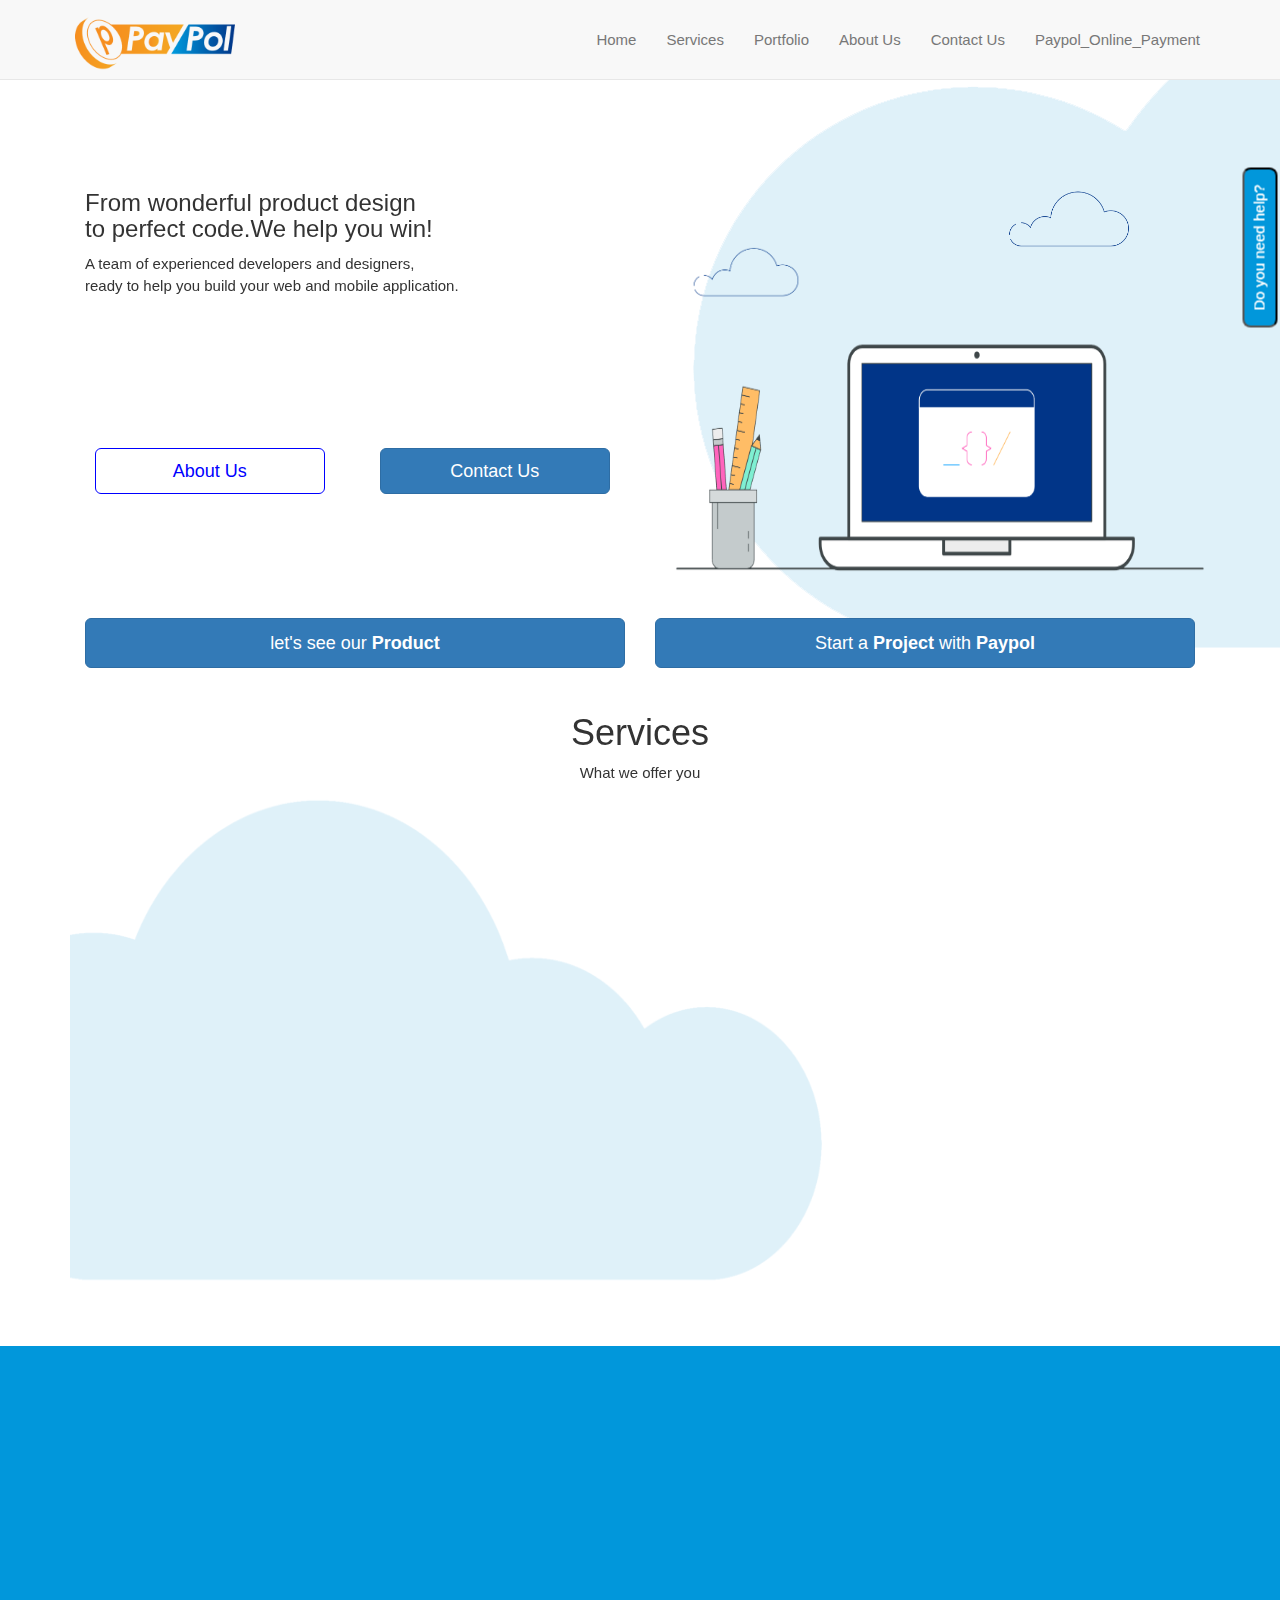
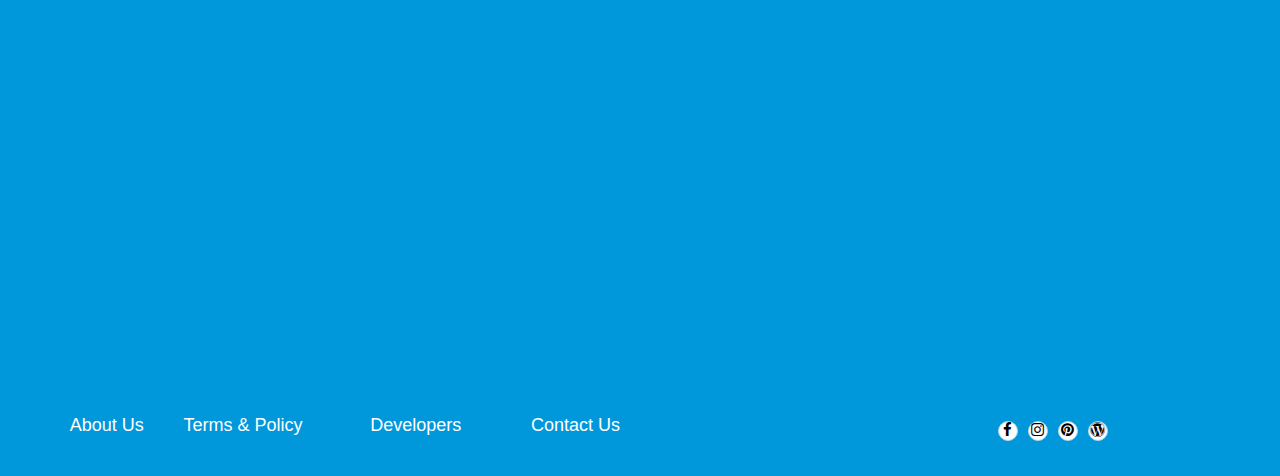
<file: index.html>
<!DOCTYPE html>
<html lang="en">
<head>
    <meta charset="UTF-8">
    <meta name="viewport" content="width=device-width, initial-scale=1.0">
    <meta http-equiv="X-UA-Compatible" content="ie=edge">
    <link rel="stylesheet" href="css/bootstrap.min.css">
    <link rel="script" href="js/bootstrap.min.js">
    <link rel="stylesheet" href="css/bootstrap-grid.css">
    <link rel="stylesheet" href="font/font-awesome.css">
    <link rel="stylesheet" href="font/font-awesome.min.css">
    <link rel="stylesheet" href="style.css">
    <script src="https://ajax.googleapis.com/ajax/libs/jquery/3.3.1/jquery.min.js"></script>
    <script src="https://maxcdn.bootstrapcdn.com/bootstrap/3.3.7/js/bootstrap.min.js"></script>
    <link rel="stylesheet" href="fade/css/styles.css">
    <link rel="stylesheet" href="fade/dist/aos.css">
    <link rel="stylesheet" href="https://www.w3schools.com/w3css/4/w3.css">
    <link rel="stylesheet" href="https://cdnjs.cloudflare.com/ajax/libs/font-awesome/4.7.0/css/font-awesome.min.css">
    <title>Document</title>
    <script>
        $(document).ready(function() {
      $('#vert').val('e\nd\ni\nt');   
    });
        </script>
</head>
<body>
    
  <!-- navbar area -->
 
    
  <nav class="navbar navbar-default navbar-fixed-top">
    <div class="container-fluid">
      <div class="navbar-header">
        <button type="button" class="navbar-toggle" data-toggle="collapse" data-target="#myNavbar">
          <span class="icon-bar"></span>
          <span class="icon-bar"></span>
          <span class="icon-bar"></span>                        
        </button>
        <a class="navbar-brand" href="#"><div class="container-n"><img src="images/Logo.png" alt=""></div></a>
      </div>
      <div class="collapse navbar-collapse" id="myNavbar">
        <ul class="nav navbar-nav navbar-right">
          <li><a href="index.html">Home</a></li>
                <li><a href="service.html">Services</a></li>
                <li><a href="portfolio.html">Portfolio</a></li>
                <li><a href="about.html">About Us</a></li>
                <li><a href="contact.html">Contact Us</a></li>
                <li><a href="http://paypol.af/">Paypol_Online_Payment</a></li>
        </ul>
      </div>
    </div>
  </nav>
      
<!-- display section -->

<div class="container" style="margin-top:140px;">
<div class="row" style="margin-top:40px;">


  <div class="col-xs-12 col-sm-6 col-md-6 col-lg-6">
      <div data-aos="fade-right" data-aos-duration="900" data-aos-delay="60" data-aos-easing="linear">     
      <h3>From wonderful product design<br> to perfect code.We help you win!</h3>
      <p>A team of experienced developers and designers,<br>ready to help you build your web and mobile application.</p>
  </div>
  </div>


  <div class="col-xs-12 col-sm-2 col-md-2 col-lg-2">
      <div data-aos="fade-left" data-aos-duration="900" data-aos-delay="60" data-aos-easing="linear"> 
      <img src="images/Line Cloud.png" style="width:70%;height:auto; margin-top:36%;margin-left:35px;" alt="">
  </div>
  </div>

  
  <div class="col-xs-12 col-sm-3 col-md-3 col-lg-3">
      <div data-aos="fade-left" data-aos-duration="900" data-aos-delay="60" data-aos-easing="linear"> 
      <img src="images/Line Cloud.png" style="width:50%;height:auto; margin-left:160px;" alt="">
  </div>
  </div>

  <div class="col-xs-1">
      <a href="#"><input type="button" value="Do you need help?" id="rotate"></a>
  </div>
</div>

<div class="row">
  <div class="col-xs-12 col-sm-3 col-md-3 col-lg-3">
      <div data-aos="fade-right" data-aos-duration="900" data-aos-delay="60" data-aos-easing="linear"> 
     <button class="btn btn-default btn-lg" style="margin: 140px 0px 0px 10px;min-width:90%;color:blue;border:1px solid blue;">About Us</button>
  </div>
  </div>

  <div class="col-xs-12 col-sm-3 col-md-3 col-lg-3">
      <div data-aos="fade-right" data-aos-duration="900" data-aos-delay="60" data-aos-easing="linear"> 
    <a href="contact.html"><button class="btn btn-primary btn-lg" style="margin: 140px 0px 0px 10px;min-width:90%">Contact Us</button></a>
 </div>
  </div>

  <div class="col-xs-12 col-sm-6 col-md-6 col-lg-6">
      <div data-aos="fade-left" data-aos-duration="900" data-aos-delay="60" data-aos-easing="linear"> 
    <img src="images/Computer.png" style="width:100%;height:310px; margin-left:15px;" alt="">
  </div>
  </div>
</div>

  <div class="row">
    <div class="col-xs-12 col-sm-6 col-md-6 col-lg-6">
        <div data-aos="fade-right" data-aos-duration="900" data-aos-delay="60" data-aos-easing="linear"> 
      <a href="portfolio.html"><button class="btn btn-primary btn-lg" style="min-width:100%; height:50px;" id="btn-left">let's see our <b><strong>Product</strong></b></button></a>
    </div>
    </div>

    <div class="col-xs-12 col-sm-6 col-md-6 col-lg-6">
        <div data-aos="fade-left" data-aos-duration="900" data-aos-delay="60" data-aos-easing="linear"> 
        <a href="contact.html"><button class="btn btn-primary btn-lg"  style="min-width:100%;height:50px;">Start a <b><strong> Project </strong></b> with<b><strong> Paypol</strong></b></button></a>
      </div>
    </div>
  </div>
</div>

<!-- Services -->
<div class="container" id="services">
<div class="row" style="margin-top:35px">
  <div class="col-xs-12 col-sm-12 col-md-12 col-lg-12 text-center">
      <div data-aos="zoom-in" data-aos-duration="900" data-aos-delay="60" data-aos-easing="linear"> 
      <h1>Services</h1>
      <p> What we offer you </p>
  </div>
  </div>
</div>

<div class="row">
  <div class="col-xs-12 col-sm-8 col-md-8 col-lg-8 bgcloud">
      <div data-aos="fade-right" data-aos-duration="900" data-aos-delay="60" data-aos-easing="linear"> 
    <img src="images/Services Charecter.png" style="width:100%; min-height:460px;" alt="">
  </div>
  </div>

  <div class="col-xs-12 col-sm-4 col-md-4 col-lg-4">
      <div data-aos="fade-left" data-aos-duration="900" data-aos-delay="60" data-aos-easing="linear"> 
        <div class="jumbotron" style="padding:0px;">
          <div class="row">
            <div class="col-xs-6 col-sm-4 col-md-4 col-lg-4 right">
             <a href="service.html"> <img src="images/Mobile Development.png" style="width:100%" alt=""></a>
            </div>
            <div class="col-xs-6 col-sm-1 col-md-1 col-lg-1 right">
                <b><h3>Mobile</h3></b>
                <h5 style="letter-spacing:2px;">Development</h5>
            </div>
          </div>
        </div>
      </div>

      <div data-aos="fade-left" data-aos-duration="900" data-aos-delay="60" data-aos-easing="linear"> 
        <div class="jumbotron" style="padding:0px;">
          <div class="row">
            <div class="col-xs-6 col-sm-4 col-md-4 col-lg-4 right">
              <a href="service.html"><img src="images/Software Development.png" style="width:100%" alt=""></a>
            </div>
            <div class="col-xs-6 col-sm-1 col-md-1 col-lg-1 right">
                <b><h3>Software</h3></b>
                <h5 style="letter-spacing:2px;">Development</h5>
            </div>
          </div>
        </div>
      </div>

        <div data-aos="fade-left" data-aos-duration="900" data-aos-delay="60" data-aos-easing="linear"> 
        <div class="jumbotron" style="padding:0px;">
          <div class="row">
            <div class="col-xs-6 col-sm-4 col-md-4 col-lg-4 right">
              <a href="service.html"><img src="images/Database Development.png" style="width:100%" alt=""></a>
            </div>
            <div class="col-xs-6 col-sm-1 col-md-1 col-lg-1 right">
                <b><h3>Database</h3></b>
                <h5 style="letter-spacing:2px;">Development</h5>
            </div>
          </div>
          </div>
        </div>

        <div data-aos="fade-left" data-aos-duration="900" data-aos-delay="60" data-aos-easing="linear"> 
        <div class="jumbotron" style="padding:0px;">
          <div class="row">
            <div class="col-xs-6 col-sm-4 col-md-4 col-lg-4 right">
              <a href="service.html"><img src="images/Web Development.png" style="width:100%" alt=""></a>
            </div>
            <div class="col-xs-6 col-sm-1 col-md-1 col-lg-1 right">
                <b><h3>Web</h3></b>
                <h5 style="letter-spacing:2px;">Development</h5>
            </div>
          </div>
          </div>
        </div>
  </div>
  </div>
</div>

<!-- Our Team -->
<div id="team-container">
  <div class="row" style="margin-top:50px;">
    <div class="col-xs-12 col-sm-12 col-md-12 col-lg-12 text-center">
        <div data-aos="zoom-in" data-aos-duration="900" data-aos-delay="60" data-aos-easing="linear"> 
      <h1 style="color:#fff;margin-top:80px;">Our Team</h1>
        </div>
    </div>
  </div>

  <div class="row" style="margin-top:80px;margin-bottom:30px;">
    <div class="col-xs-12 col-sm-3 col-md-3 col-lg-3 text-center ">
        <div data-aos="fade-right" data-aos-duration="900" data-aos-delay="60" data-aos-easing="linear"> 
      <img src="images/eagle.JPG" style="border-radius:50%; width:150px;" alt=""><br><br>
      <h3 style="color:#fff">details</h3>
    </div>
    </div>

    <div class="col-xs-12 col-sm-3 col-md-3 col-lg-3 text-center">
        <div data-aos="fade-right" data-aos-duration="900" data-aos-delay="60" data-aos-easing="linear"> 
        <img src="images/eagle.JPG" style="border-radius:50%; width:150px;" alt=""><br><br>
        <h3 style="color:#fff">details</h3>
    </div>
    </div>

    <div class="col-xs-12 col-sm-3 col-md-3 col-lg-3 text-center">
        <div data-aos="fade-left" data-aos-duration="900" data-aos-delay="60" data-aos-easing="linear"> 
          <img src="images/eagle.JPG" style="border-radius:50%; width:150px;" alt=""><br><br>
          <h3 style="color:#fff">details</h3>
    </div>
    </div>

    <div class="col-xs-12 col-sm-3 col-md-3 col-lg-3 text-center">
        <div data-aos="fade-left" data-aos-duration="900" data-aos-delay="60" data-aos-easing="linear"> 
            <img src="images/eagle.JPG" style="border-radius:50%; width:150px;" alt=""><br><br>
            <h3 style="color:#fff">details</h3>
    </div>
    </div>
  </div>
</div>

<!-- footer -->
<div id="footer1">
    <div class="row">
      <div class="col-xs-12 col-sm-9 col-md-9 col-lg-9">
        <div class="col-xs-12 col-sm-2 col-md-2 col-lg-2 text-right">
          <a href="#"><h5>About Us</h5></a>
        </div>
        <div class="col-xs-12 col-sm-2 col-md-2 col-lg-2 text-right">
            <a href="#"><h5>Terms & Policy</h5></a>
        </div>
        <div class="col-xs-12 col-sm-2 col-md-2 col-lg-2 text-right">
            <a href="#"><h5>Developers</h5></a>
        </div>
        <div class="col-xs-12 col-sm-2 col-md-2 col-lg-2 text-right">
            <a href="contact.html"><h5>Contact Us</h5></a>
        </div>
      </div>

      <!-- icons -->
      <div class="col-xs-12 col-sm-3 col-md-3 col-lg-3">
        <div class="col-xs-12 col-sm-1 col-md-1 col-lg-1 text-center">
          <a href="https://www.facebook.com/paypolsoftwaredevelopment/?modal=admin_todo_tour"><span class="fa fa-facebook ficon"></span></a>
        </div>

        <div class="col-xs-12 col-sm-1 col-md-1 col-lg-1 text-center">
          <a href="https://www.instagram.com/paypolsoftware/"><span class="fa fa-instagram ficon"></span></a>
        </div>
        <div class="col-xs-12 col-sm-1 col-md-1 col-lg-1 text-center">
            <a href="https://www.pinterest.com/paypolsoftwaredevelopment/"><span class="fa fa-pinterest ficon"></span></a>
        </div>
        <div class="col-xs-12 col-sm-1 col-md-1 col-lg-1 text-center">
            <a href="https://wordpress.com/stats/day/paypolsoftwaredevelopments.wordpress.com"><span class="fa fa-wordpress ficon"></span></a>
        </div>
       


      </div>
    </div>
  </div>


  <script src="fade/dist/aos.js"></script>
    <script>
      AOS.init({
        easing: 'ease-in-out-sine'
      });
    </script>
</body>
</html>
</file>
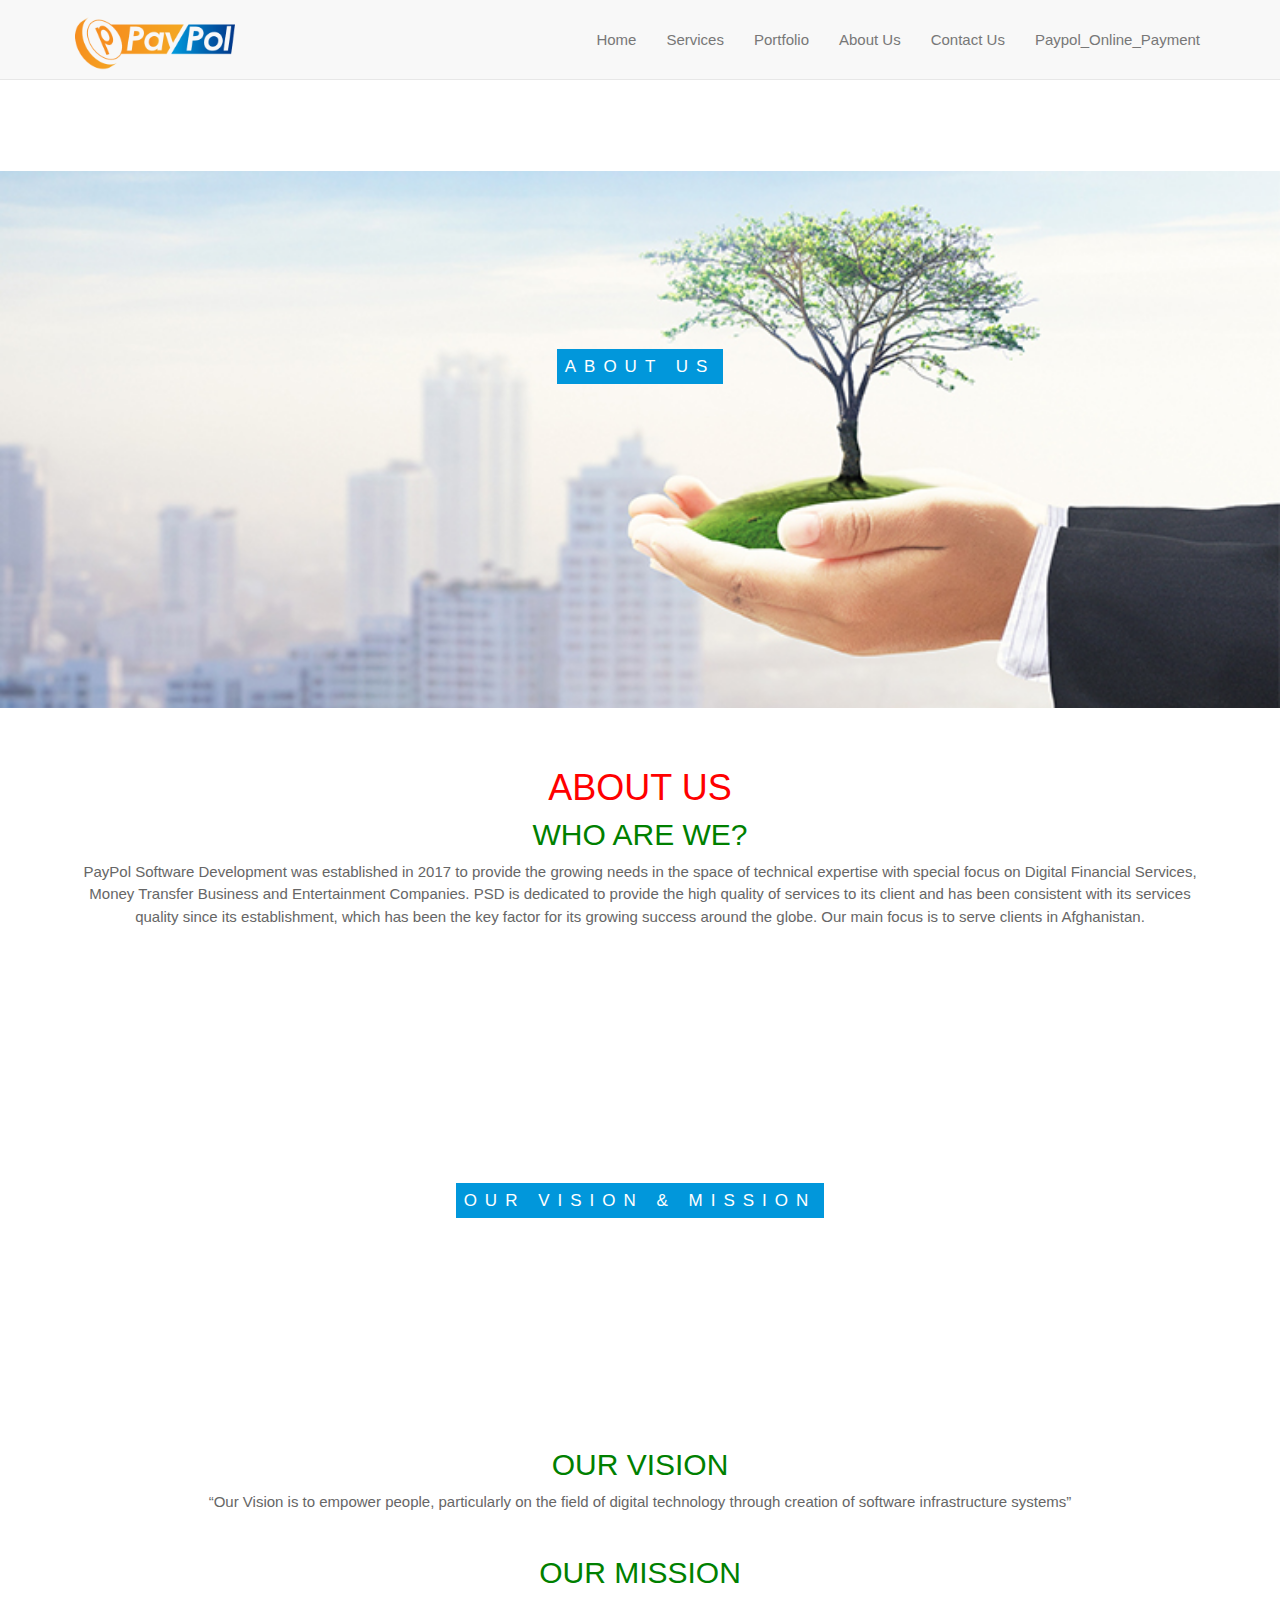
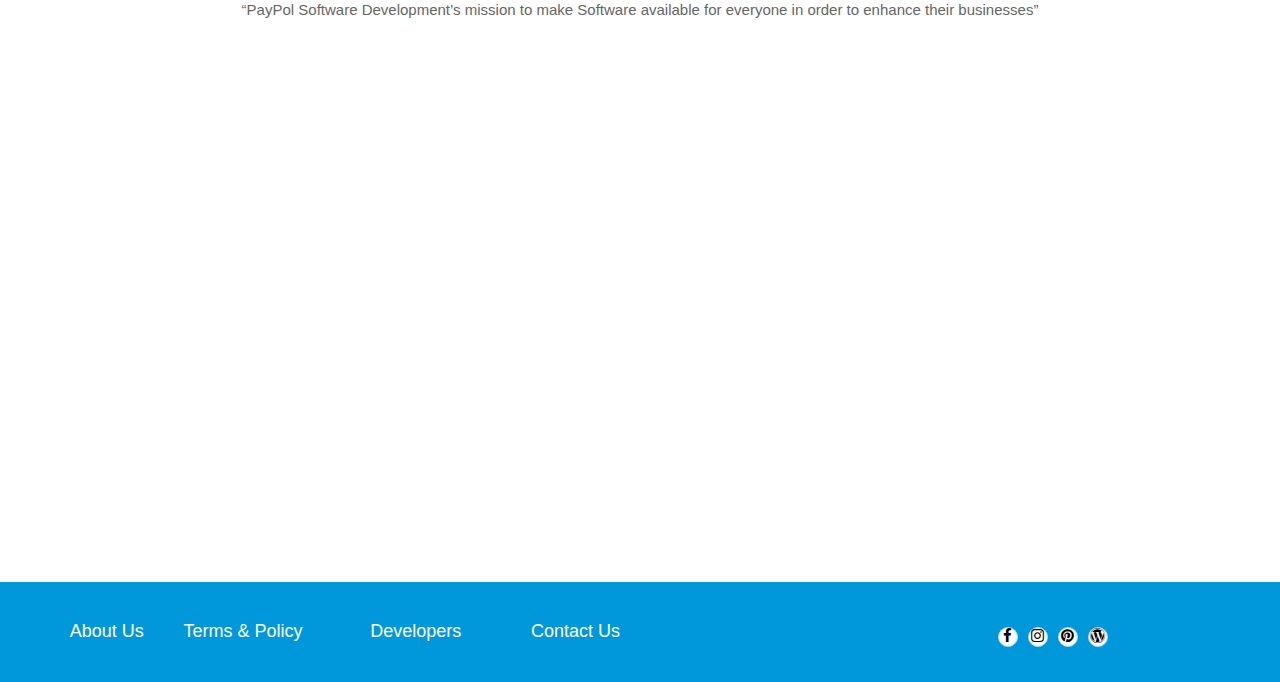
<file: about.html>
<!DOCTYPE html>
<html lang="en">
<head>
    <meta charset="UTF-8">
    <meta name="viewport" content="width=device-width, initial-scale=1.0">
    <meta http-equiv="X-UA-Compatible" content="ie=edge">
    <link rel="stylesheet" href="css/bootstrap.min.css">
    <link rel="script" href="js/bootstrap.min.js">
    <link rel="stylesheet" href="css/bootstrap-grid.css">
    <link rel="stylesheet" href="font/font-awesome.css">
    <link rel="stylesheet" href="font/font-awesome.min.css">
    <link rel="stylesheet" href="astyle.css">
    <script src="https://ajax.googleapis.com/ajax/libs/jquery/3.3.1/jquery.min.js"></script>
    <script src="https://maxcdn.bootstrapcdn.com/bootstrap/3.3.7/js/bootstrap.min.js"></script>
    <link rel="stylesheet" href="fade/css/styles.css">
    <link rel="stylesheet" href="fade/dist/aos.css">
    <link rel="stylesheet" href="https://www.w3schools.com/w3css/4/w3.css">
    <link rel="stylesheet" href="https://cdnjs.cloudflare.com/ajax/libs/font-awesome/4.7.0/css/font-awesome.min.css">
    <title>Document</title>
    <script>
        $(document).ready(function() {
      $('#vert').val('e\nd\ni\nt');   
    });
        </script>
</head>
<body>
    
  <!-- navbar area -->
 
    
  <nav class="navbar navbar-default navbar-fixed-top">
    <div class="container-fluid">
      <div class="navbar-header">
        <button type="button" class="navbar-toggle" data-toggle="collapse" data-target="#myNavbar">
          <span class="icon-bar"></span>
          <span class="icon-bar"></span>
          <span class="icon-bar"></span>                        
        </button>
        <a class="navbar-brand" href="#"><div class="container-n"><img src="images/Logo.png" alt=""></div></a>
      </div>
      <div class="collapse navbar-collapse" id="myNavbar">
        <ul class="nav navbar-nav navbar-right">
          <li><a href="index.html">Home</a></li>
                <li><a href="service.html">Services</a></li>
                <li><a href="portfolio.html">Portfolio</a></li>
                <li><a href="about.html">About Us</a></li>
                <li><a href="contact.html">Contact Us</a></li>
                <li><a href="http://paypol.af/">Paypol_Online_Payment</a></li>
        </ul>
      </div>
    </div>
  </nav>
     
  <!-- about us -->
<div class="row" style="position: relative;">
  <div class="col-xs-12 col-sm-12 col-md-12 col-lg-12">
      <div class="pimg1">
          <div class="ptext">
            <span class="border">ABOUT US</span>
          </div>
        </div>
    
         <section class="section">
           <h1 style="color:red;"> ABOUT US</h1>
           
              <h2> WHO ARE WE?</h2>
              <p>
              PayPol Software Development was established in 2017 to provide the growing needs in the space of technical expertise with special focus on Digital Financial Services, Money Transfer Business and Entertainment Companies.
              
              PSD is dedicated to provide the high quality of services to its client and has been consistent with its services quality since its establishment, which has been the key factor for its growing success around the globe.
              
              Our main focus is to serve clients in Afghanistan.
           </p>
         </section>
    
    
         <div class="pimg2">
           <div class="ptext">
             <span class="border">Our Vision & Mission</span>
           </div>
         </div>
    
          <section class="section">
            <h2> OUR VISION</h2>
            <p>
                “Our Vision is to empower people, particularly on the field of digital technology through creation of software infrastructure systems”      
            </p>
            <br>

            <h2>OUR MISSION</h2> 
            <p>
            “PayPol Software Development’s mission to make Software available for everyone in order to enhance their businesses”
          </p>
          </section>
          <div class="pimg3">
              <div class="ptext">
              </div>
            </div>
    

<!-- footer -->
<div id="footer1">
    <div class="row">
      <div class="col-xs-12 col-sm-9 col-md-9 col-lg-9">
        <div class="col-xs-12 col-sm-2 col-md-2 col-lg-2 text-right">
          <a href="#"><h5>About Us</h5></a>
        </div>
        <div class="col-xs-12 col-sm-2 col-md-2 col-lg-2 text-right">
            <a href="#"><h5>Terms & Policy</h5></a>
        </div>
        <div class="col-xs-12 col-sm-2 col-md-2 col-lg-2 text-right">
            <a href="#"><h5>Developers</h5></a>
        </div>
        <div class="col-xs-12 col-sm-2 col-md-2 col-lg-2 text-right">
            <a href="contact.html"><h5>Contact Us</h5></a>
        </div>
      </div>

      <!-- icons -->
      <div class="col-xs-12 col-sm-3 col-md-3 col-lg-3">
        <div class="col-xs-12 col-sm-1 col-md-1 col-lg-1 text-center">
          <a href="https://www.facebook.com/paypolsoftwaredevelopment/?modal=admin_todo_tour"><span class="fa fa-facebook ficon"></span></a>
        </div>

        <div class="col-xs-12 col-sm-1 col-md-1 col-lg-1 text-center">
          <a href="https://www.instagram.com/paypolsoftware/"><span class="fa fa-instagram ficon"></span></a>
        </div>
        <div class="col-xs-12 col-sm-1 col-md-1 col-lg-1 text-center">
            <a href="https://www.pinterest.com/paypolsoftwaredevelopment/"><span class="fa fa-pinterest ficon"></span></a>
        </div>
        <div class="col-xs-12 col-sm-1 col-md-1 col-lg-1 text-center">
            <a href="https://wordpress.com/stats/day/paypolsoftwaredevelopments.wordpress.com"><span class="fa fa-wordpress ficon"></span></a>
        </div>
       


      </div>
    </div>
  </div>


  <script src="fade/dist/aos.js"></script>
    <script>
      AOS.init({
        easing: 'ease-in-out-sine'
      });
    </script>
</body>
</html>
</file>
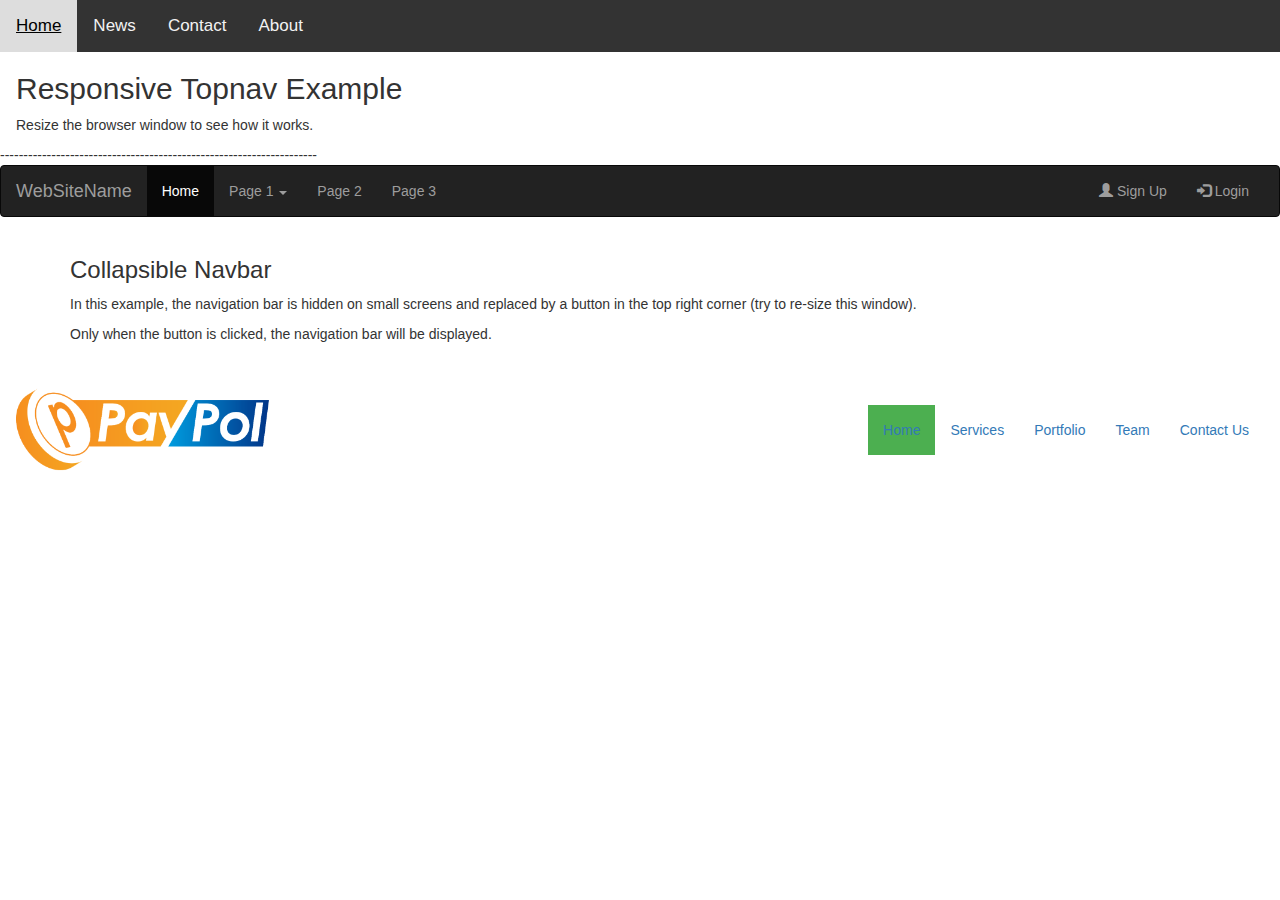
<file: btn.html>
<!DOCTYPE html>
<html>
<head>
<meta name="viewport" content="width=device-width, initial-scale=1">
<link rel="stylesheet" href="https://cdnjs.cloudflare.com/ajax/libs/font-awesome/4.7.0/css/font-awesome.min.css">
<style>
body {
  margin: 0;
  font-family: Arial, Helvetica, sans-serif;
}

.topnav {
  overflow: hidden;
  background-color: #333;
}

.topnav a {
  float: left;
  display: block;
  color: #f2f2f2;
  text-align: center;
  padding: 14px 16px;
  text-decoration: none;
  font-size: 17px;
}

.topnav a:hover {
  background-color: #ddd;
  color: black;
}

.active {
  background-color: #4CAF50;
  color: white;
}

.topnav .icon {
  display: none;
}

@media screen and (max-width: 600px) {
  .topnav a:not(:first-child) {display: none;}
  .topnav a.icon {
    float: right;
    display: block;
  }
}

@media screen and (max-width: 600px) {
  .topnav.responsive {position: relative;}
  .topnav.responsive .icon {
    position: absolute;
    right: 0;
    top: 0;
  }
  .topnav.responsive a {
    float: none;
    display: block;
    text-align: left;
  }
}
</style>
</head>
<body>

<div class="topnav" id="myTopnav">
  <a href="#home" class="active">Home</a>
  <a href="#news">News</a>
  <a href="#contact">Contact</a>
  <a href="#about">About</a>
  <a href="javascript:void(0);" class="icon" onclick="myFunction()">
    <i class="fa fa-bars"></i>
  </a>
</div>

<div style="padding-left:16px">
  <h2>Responsive Topnav Example</h2>
  <p>Resize the browser window to see how it works.</p>
</div>

<script>
function myFunction() {
    var x = document.getElementById("myTopnav");
    if (x.className === "topnav") {
        x.className += " responsive";
    } else {
        x.className = "topnav";
    }
}
</script>

</body>
</html>
--------------------------------------------------------------------
<!-- collapse navbar -->
<!DOCTYPE html>
<html lang="en">
<head>
  <title>Bootstrap Example</title>
  <meta charset="utf-8">
  <meta name="viewport" content="width=device-width, initial-scale=1">
  <link rel="stylesheet" href="https://maxcdn.bootstrapcdn.com/bootstrap/3.3.7/css/bootstrap.min.css">
  <script src="https://ajax.googleapis.com/ajax/libs/jquery/3.3.1/jquery.min.js"></script>
  <script src="https://maxcdn.bootstrapcdn.com/bootstrap/3.3.7/js/bootstrap.min.js"></script>
</head>
<body>

<nav class="navbar navbar-inverse">
  <div class="container-fluid">
    <div class="navbar-header">
      <button type="button" class="navbar-toggle" data-toggle="collapse" data-target="#myNavbar">
        <span class="icon-bar"></span>
        <span class="icon-bar"></span>
        <span class="icon-bar"></span>                        
      </button>
      <a class="navbar-brand" href="#">WebSiteName</a>
    </div>
    <div class="collapse navbar-collapse" id="myNavbar">
      <ul class="nav navbar-nav">
        <li class="active"><a href="#">Home</a></li>
        <li class="dropdown">
          <a class="dropdown-toggle" data-toggle="dropdown" href="#">Page 1 <span class="caret"></span></a>
          <ul class="dropdown-menu">
            <li><a href="#">Page 1-1</a></li>
            <li><a href="#">Page 1-2</a></li>
            <li><a href="#">Page 1-3</a></li>
          </ul>
        </li>
        <li><a href="#">Page 2</a></li>
        <li><a href="#">Page 3</a></li>
      </ul>
      <ul class="nav navbar-nav navbar-right">
        <li><a href="#"><span class="glyphicon glyphicon-user"></span> Sign Up</a></li>
        <li><a href="#"><span class="glyphicon glyphicon-log-in"></span> Login</a></li>
      </ul>
    </div>
  </div>
</nav>
  
<div class="container">
  <h3>Collapsible Navbar</h3>
  <p>In this example, the navigation bar is hidden on small screens and replaced by a button in the top right corner (try to re-size this window).
  <p>Only when the button is clicked, the navigation bar will be displayed.</p>
</div>

</body>
</html>







<nav class="navbar navbar">
    <div class="container-fluid">
      <div class="navbar-header">
        <button type="button" class="navbar-toggle" data-toggle="collapse" data-target="#myNavbar">
          <span class="icon-bar"></span>
          <span class="icon-bar"></span>
          <span class="icon-bar"></span>
        </button>
          <a class="navbar-brand" href="#"><img src="images/Logo.png" style="width:30%;height:auto;margin-top:15px;" alt=""></a>
      </div>
      <div class="collapse navbar-collapse" id="myNavbar">
        <ul class="nav navbar-nav navbar-right">
          <li class="active"><a href="#">Home</a></li>
          <li><a href="#">Services</a></li>
          <li><a href="#">Portfolio</a></li>
          <li><a href="#">Team</a></li>
          <li><a href="#">Contact Us</a></li>
        </ul>
      </div>
    </div>
  </nav>
</file>
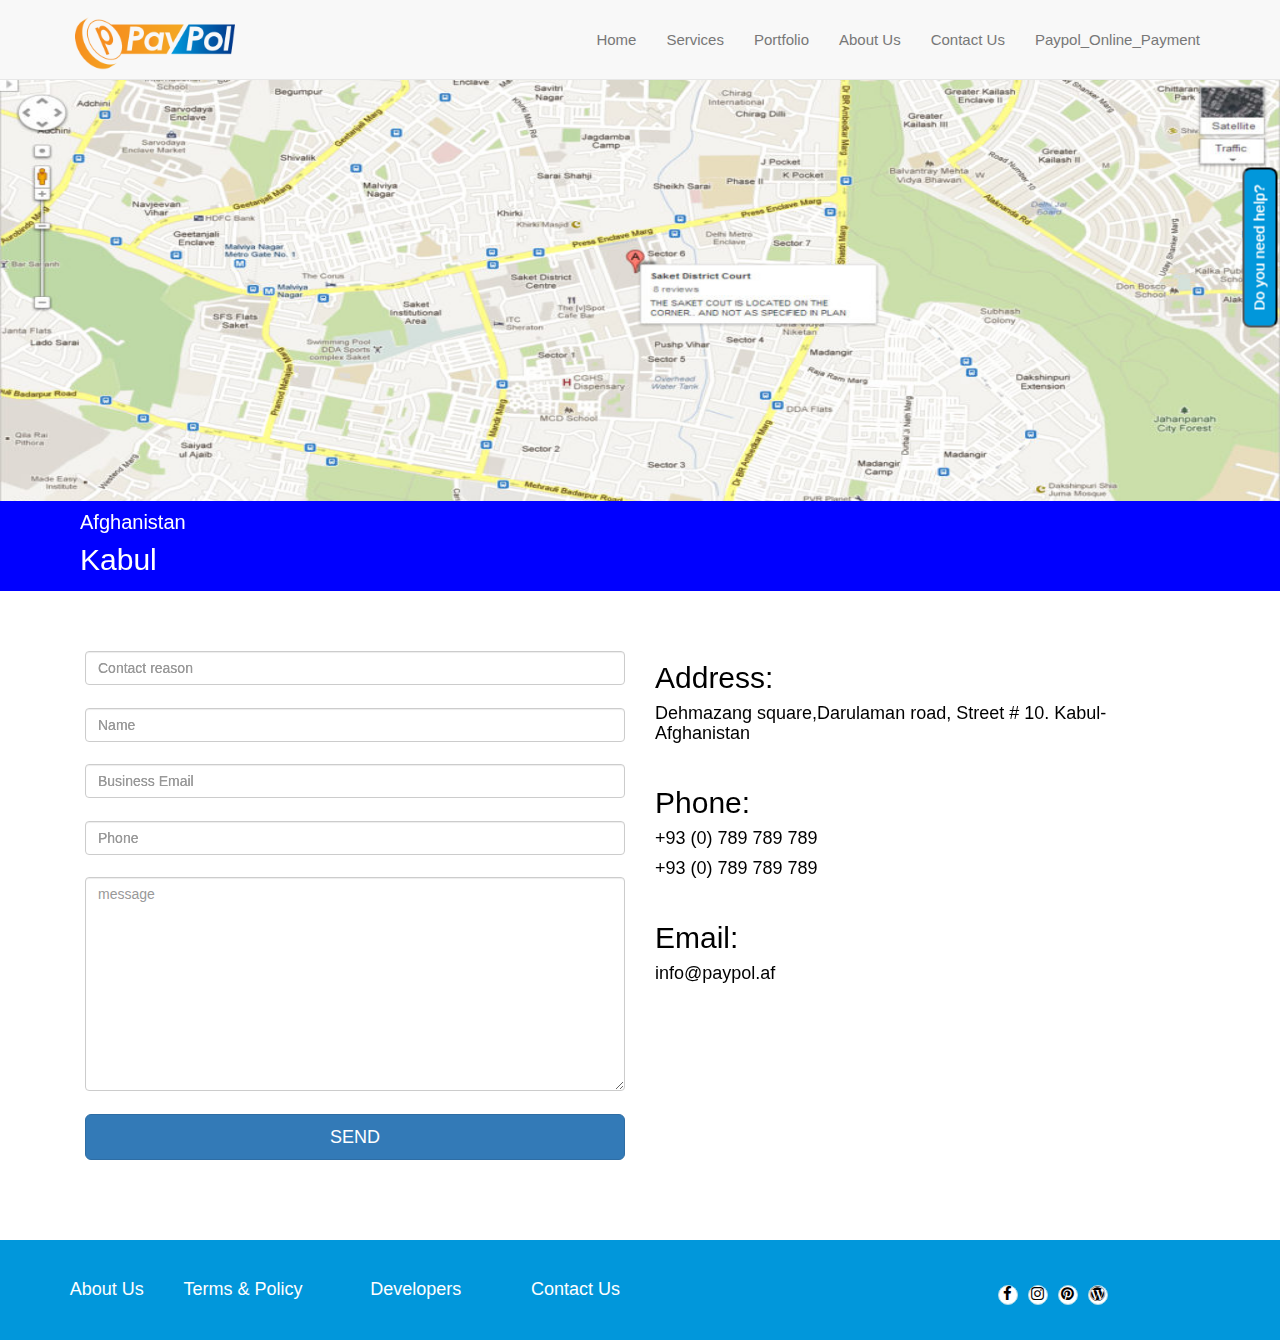
<file: contact.html>
<!DOCTYPE html>
<html lang="en">
<head>
    <meta charset="UTF-8">
    <meta name="viewport" content="width=device-width, initial-scale=1.0">
    <meta http-equiv="X-UA-Compatible" content="ie=edge">
    <link rel="stylesheet" href="css/bootstrap.min.css">
    <link rel="script" href="js/bootstrap.min.js">
    <link rel="stylesheet" href="css/bootstrap-grid.css">
    <link rel="stylesheet" href="font/font-awesome.css">
    <link rel="stylesheet" href="font/font-awesome.min.css">
    <link rel="stylesheet" href="cstyle.css">
    <script src="https://ajax.googleapis.com/ajax/libs/jquery/3.3.1/jquery.min.js"></script>
    <script src="https://maxcdn.bootstrapcdn.com/bootstrap/3.3.7/js/bootstrap.min.js"></script>
    <link rel="stylesheet" href="fade/css/styles.css">
    <link rel="stylesheet" href="fade/dist/aos.css">
    <link rel="stylesheet" href="https://www.w3schools.com/w3css/4/w3.css">
    <link rel="stylesheet" href="https://cdnjs.cloudflare.com/ajax/libs/font-awesome/4.7.0/css/font-awesome.min.css">
    <title>Document</title>
    <script>
        $(document).ready(function() {
      $('#vert').val('e\nd\ni\nt');   
    });
        </script>
</head>
<body>
    
  <!-- navbar area -->
  
    
  <nav class="navbar navbar-default navbar-fixed-top">
    <div class="container-fluid">
      <div class="navbar-header">
        <button type="button" class="navbar-toggle" data-toggle="collapse" data-target="#myNavbar">
          <span class="icon-bar"></span>
          <span class="icon-bar"></span>
          <span class="icon-bar"></span>                        
        </button>
        <a class="navbar-brand" href="#"><div class="container-n"><img src="images/Logo.png" alt=""></div></a>
      </div>
      <div class="collapse navbar-collapse" id="myNavbar">
        <ul class="nav navbar-nav navbar-right">
          <li><a href="index.html">Home</a></li>
                <li><a href="service.html">Services</a></li>
                <li><a href="portfolio.html">Portfolio</a></li>
                <li><a href="about.html">About Us</a></li>
                <li><a href="contact.html">Contact Us</a></li>
                <li><a href="http://paypol.af/">Paypol_Online_Payment</a></li>
        </ul>
      </div>
    </div>
  </nav>
      
             
           
                <div class="row" style="margin-top:70px;">
                    <div class="col-xs-12 col-sm-12 col-md-12 col-lg-12">
                            <div data-aos="zoom-in-up" data-aos-duration="900" data-aos-delay="60" data-aos-easing="linear">
                                <img src="images/map1.jpg" id="map" alt="">
                        </div>
                       </div>
                       <div class="col-xs-1">
                            <a href="#"><input type="button" value="Do you need help?" id="rotate"></a>
                        </div>
                    </div>

                <div class="row" id="kabul">
                    <div class="col-xs-12 col-sm-12 col-md-12 col-lg-12 band">
                            <div data-aos="fade-right" data-aos-duration="900" data-aos-delay="60" data-aos-easing="linear">
                        <h4>Afghanistan</h4>
                        <h2>Kabul</h2>
                    </div>
                    </div>
                </div>

                <!-- form -->
                <div class="container">
                <div class="row" style="margin-top:60px;margin-bottom:80px;">
                    <div class="col-xs-12 col-sm-6 col-md-6 col-lg-6">
                            <div data-aos="fade-right" data-aos-duration="900" data-aos-delay="60" data-aos-easing="linear">
                        <div class="form">
                            <div>
                               <input type="text" class="form-control" name="reason" placeholder="Contact reason" id="">
                            </div>
                            <br>
                            <div>
                                <input type="text" class="form-control" name="name" placeholder="Name">
                            </div>
                            <br>
                            <div>
                                <input type="email" class="form-control" name="emial" placeholder="Business Email" id="">
                            </div>
                            <br>
                            <div>
                                <input type="text" class="form-control" name="phone" placeholder="Phone" id="">
                            </div>
                            <br>
                            <div>
                                <textarea name="message" class="form-control" placeholder="message" id="" cols="30" rows="10"></textarea>
                            </div>
                            <br>
                            <div>
                                <button class="btn btn-primary btn-lg" style="width:100%">SEND</button>
                            </div>

                            </div>
                        </div>
                    </div>

                    <div class="col-xs-12 col-sm-6 col-md-6 col-lg-6">
                            <div data-aos="fade-left" data-aos-duration="900" data-aos-delay="60" data-aos-easing="linear">
                        <h2>Address:</h2>
                        <h5>Dehmazang square,Darulaman road, Street # 10. Kabul-Afghanistan</h5>
                        <br>
                        
                        <h2>Phone:</h2>
                        <h5>+93 (0) 789 789 789</h5>
                        <h5>+93 (0) 789 789 789</h5>
                        <br>
                        <h2>Email:</h2>
                        <h5>info@paypol.af</h5>
                            </div>
                    </div>

                </div>
                </div>
<!-- footer -->
<div id="footer1">
    <div class="row">
      <div class="col-xs-12 col-sm-9 col-md-9 col-lg-9">
        <div class="col-xs-12 col-sm-2 col-md-2 col-lg-2 text-right">
          <a href="#"><h5>About Us</h5></a>
        </div>
        <div class="col-xs-12 col-sm-2 col-md-2 col-lg-2 text-right">
            <a href="#"><h5>Terms & Policy</h5></a>
        </div>
        <div class="col-xs-12 col-sm-2 col-md-2 col-lg-2 text-right">
            <a href="#"><h5>Developers</h5></a>
        </div>
        <div class="col-xs-12 col-sm-2 col-md-2 col-lg-2 text-right">
            <a href="#"><h5>Contact Us</h5></a>
        </div>
      </div>

      <!-- icons -->
      <div class="col-xs-12 col-sm-3 col-md-3 col-lg-3">
            <div class="col-xs-12 col-sm-1 col-md-1 col-lg-1 text-center">
              <a href="https://www.facebook.com/paypolsoftwaredevelopment/?modal=admin_todo_tour"><span class="fa fa-facebook ficon"></span></a>
            </div>
    
            <div class="col-xs-12 col-sm-1 col-md-1 col-lg-1 text-center">
              <a href="https://www.instagram.com/paypolsoftware/"><span class="fa fa-instagram ficon"></span></a>
            </div>
            <div class="col-xs-12 col-sm-1 col-md-1 col-lg-1 text-center">
                <a href="https://www.pinterest.com/paypolsoftwaredevelopment/"><span class="fa fa-pinterest ficon"></span></a>
            </div>
            <div class="col-xs-12 col-sm-1 col-md-1 col-lg-1 text-center">
                <a href="https://wordpress.com/stats/day/paypolsoftwaredevelopments.wordpress.com"><span class="fa fa-wordpress ficon"></span></a>
            </div>

      </div>
    </div>
  </div>


  <script src="fade/dist/aos.js"></script>
    <script>
      AOS.init({
        easing: 'ease-in-out-sine'
      });
    </script>
</body>
</html>
</file>
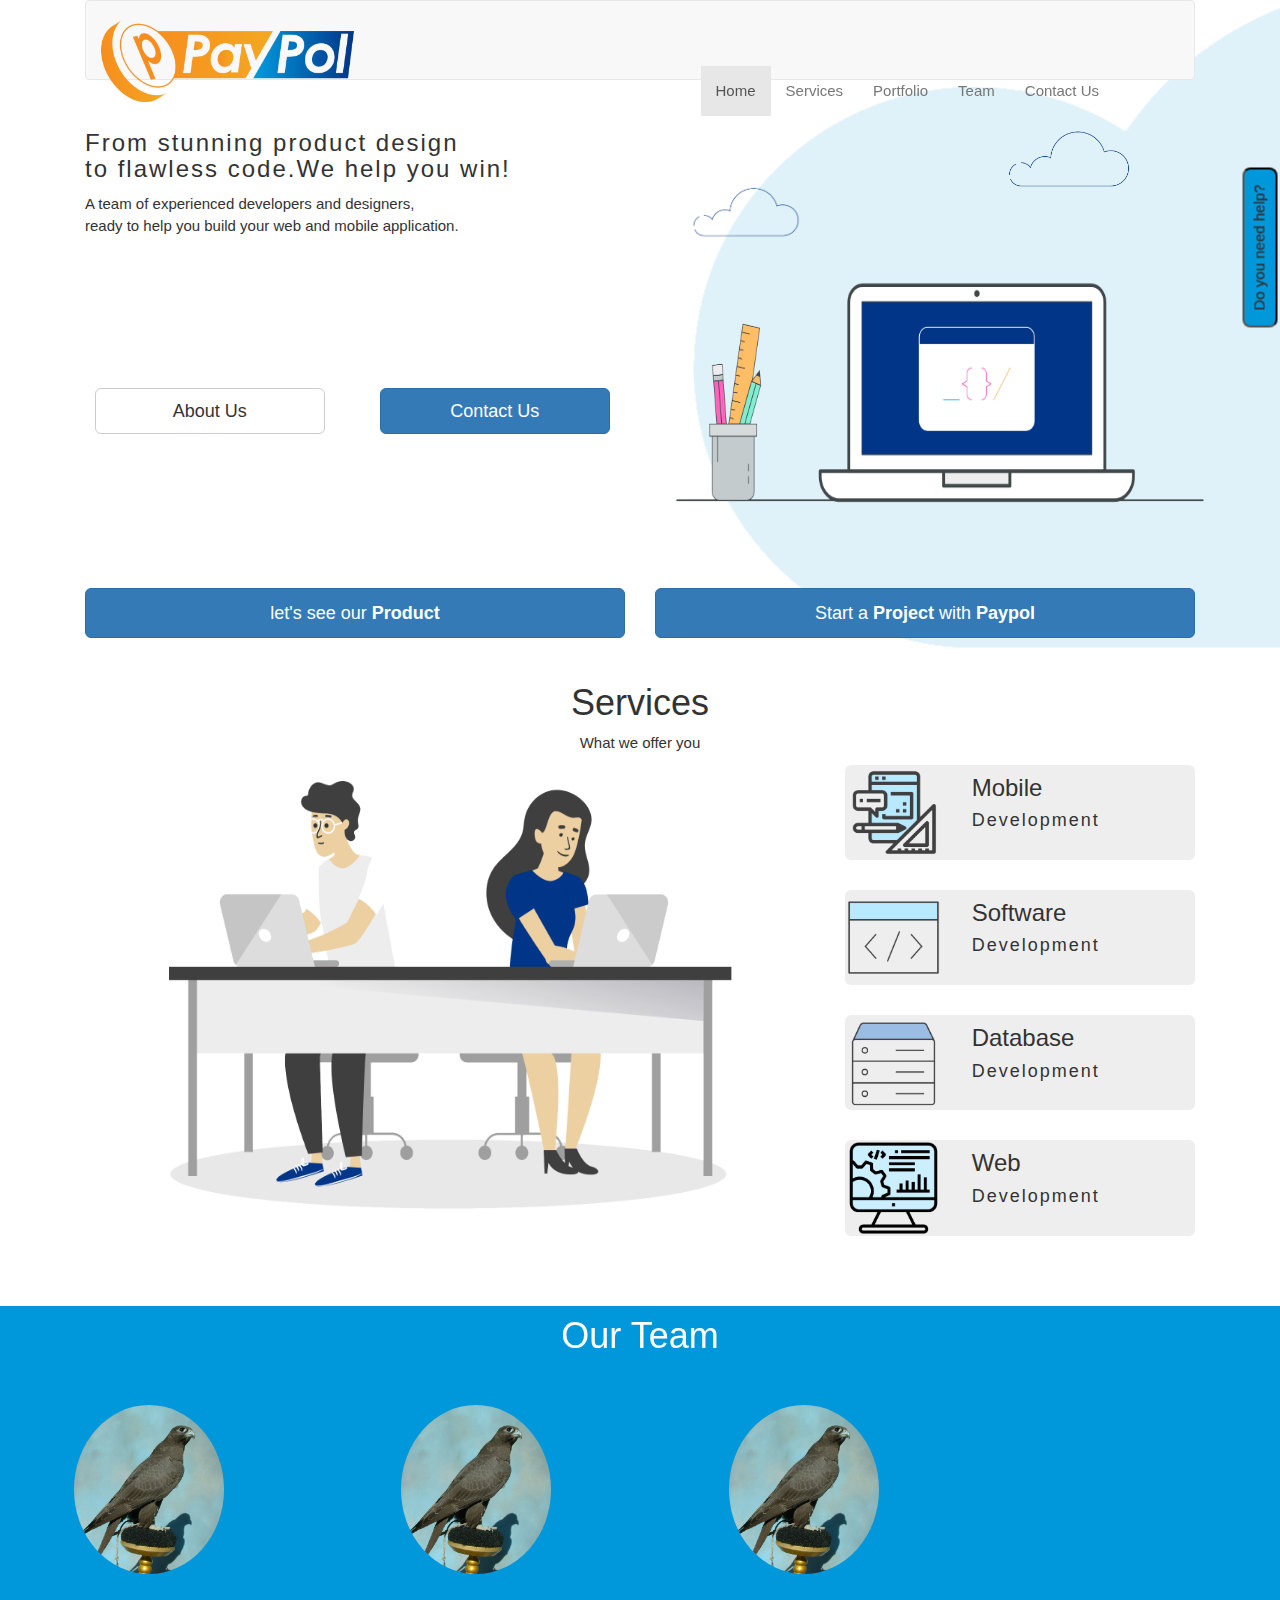
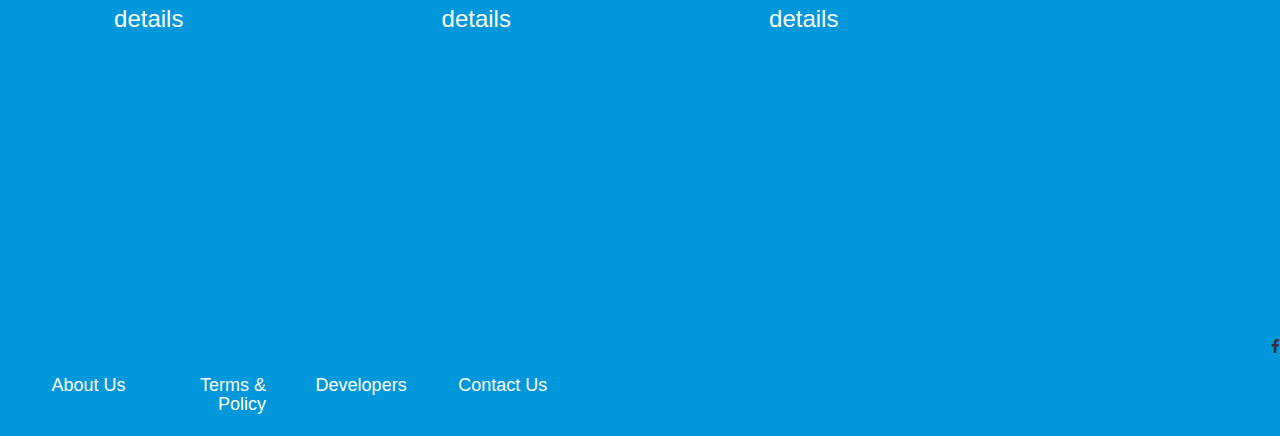
<file: nav.html>
<!DOCTYPE html>
<html lang="en">
<head>
    <meta charset="UTF-8">
    <meta name="viewport" content="width=device-width, initial-scale=1.0">
    <meta http-equiv="X-UA-Compatible" content="ie=edge">
    <link rel="stylesheet" href="css/bootstrap.min.css">
    <link rel="script" href="js/bootstrap.min.js">
    <link rel="stylesheet" href="css/bootstrap-grid.css">
    <link rel="stylesheet" href="font/font-awesome.css">
    <link rel="stylesheet" href="font/font-awesome.min.css">
    <link rel="stylesheet" href="style.css">
    <link rel="stylesheet" href="https://maxcdn.bootstrapcdn.com/bootstrap/3.3.7/css/bootstrap.min.css">
    <script src="https://ajax.googleapis.com/ajax/libs/jquery/3.3.1/jquery.min.js"></script>
    <script src="https://maxcdn.bootstrapcdn.com/bootstrap/3.3.7/js/bootstrap.min.js"></script>
    <link rel="stylesheet" href="fade/css/styles.css">
    <link rel="stylesheet" href="fade/dist/aos.css">
    <link rel="stylesheet" href="https://www.w3schools.com/w3css/4/w3.css">
<link rel="stylesheet" href="https://cdnjs.cloudflare.com/ajax/libs/font-awesome/4.7.0/css/font-awesome.min.css">
    <title>Document</title>
    <script>
        $(document).ready(function() {
      $('#vert').val('e\nd\ni\nt');   
    });
        </script>
</head>
<body>
    
  <!-- navbar area -->
  <div class="container">
       
    <nav class="navbar navbar-default">
      <div class="container-fluid">
        <div class="navbar-header">
          <button type="button" class="navbar-toggle" data-toggle="collapse" data-target="#myNavbar">
            <span class="icon-bar"></span>
            <span class="icon-bar"></span>
            <span class="icon-bar"></span>
          </button>
          <div data-aos="fade-right" data-aos-duration="900" data-aos-delay="60" data-aos-easing="linear"> 
            <a class="navbar-brand" href="#"><img src="images/Logo.png" style="width:30%" alt=""></a></div> 
        </div>
        <div class="collapse navbar-collapse" id="myNavbar">
            <div data-aos="fade-left" data-aos-duration="900" data-aos-delay="60" data-aos-easing="linear"> 
            <ul class="nav navbar-nav navbar-right">
            <li class="active"><a href="#">Home</a></li>
            <li><a href="#">Services</a></li>
            <li><a href="#">Portfolio</a></li>
            <li><a href="#">Team</a></li>
            <li><a href="#">Contact Us</a></li>
          </ul>
          <div>
        </div>
      </div>
    </nav>
      
<!-- display section -->
<div class="row" style="margin-top:40px;">
  <div class="col-xs-12 col-sm-6 col-md-6 col-lg-6">
      <h3 style="letter-spacing:2px;">From stunning product design<br> to flawless code.We help you win!</h3>
      <p>A team of experienced developers and designers,<br>ready to help you build your web and mobile application.</p>
  </div>
  <div class="col-xs-12 col-sm-2 col-md-2 col-lg-2">
      <img src="images/Line Cloud.png" style="width:70%;height:auto; margin-top:36%;margin-left:35px;" alt="">
  </div>
  <div class="col-xs-12 col-sm-3 col-md-3 col-lg-3">
      <img src="images/Line Cloud.png" style="width:50%;height:auto; margin-left:160px;" alt="">
  </div>
  <div class="col-xs-1">
      <a href="#"><input type="button" value="Do you need help?" id="rotate"></a>
  </div>
</div>

<div class="row">
  <div class="col-xs-12 col-sm-3 col-md-3 col-lg-3">
     <a href="#"> <button class="btn btn-default btn-lg" style="margin: 140px 0px 0px 10px;min-width:90%">About Us</button></a>
  </div> 
  <div class="col-xs-12 col-sm-3 col-md-3 col-lg-3">
   <a href="#"> <button class="btn btn-primary btn-lg" style="margin: 140px 0px 0px 10px;min-width:90%">Contact Us</button></a>
 </div> 
  <div class="col-xs-12 col-sm-6 col-md-6 col-lg-6">
    <img src="images/Computer.png" style="width:100%;height:300px; margin-left:15px;" alt="">
  </div>
</div>
  <div class="row" style="margin-top:40px;">
    <div class="col-xs-12 col-sm-6 col-md-6 col-lg-6">
      <a href="#"><button class="btn btn-primary btn-lg" style="min-width:100%; height:50px;" id="btn-left">let's see our <b><strong>Product</strong></b></button></a>
    </div>
    <div class="col-xs-12 col-sm-6 col-md-6 col-lg-6">
        <a href="#"><button class="btn btn-primary btn-lg"  style="min-width:100%;height:50px;">Start a <b><strong> Project </strong></b> with<b><strong> Paypol</strong></b></button></a>
      </div>
  </div>
</div>

<!-- Services -->
<div class="container">
<div class="row" style="margin-top:35px">
  <div class="col-xs-12 col-sm-12 col-md-12 col-lg-12 text-center">
      <h1>Services</h1>
      <p> What we offer you </p>
  </div>
</div>

<div class="row">
  <div class="col-xs-12 col-sm-8 col-md-8 col-lg-8">
    <img src="images/Services Charecter.png" style="width:100%; min-height:460px;" alt="">
  </div>
  <div class="col-xs-12 col-sm-4 col-md-4 col-lg-4">
        <div class="jumbotron" style="padding:0px;">
          <a href="#"><div class="row">
            <div class="col-xs-6 col-sm-4 col-md-4 col-lg-4">
              <img src="images/Mobile Development.png" style="width:100%" alt="">
            </div>
            <div class="col-xs-6 col-sm-1 col-md-1 col-lg-1">
                <b><h3>Mobile</h3></b>
                <h5 style="letter-spacing:2px;">Development</h5>
            </div>
          </div>
        </a>
        </div>
        <div class="jumbotron" style="padding:0px;">
          <a href="#"><div class="row">
            <div class="col-xs-6 col-sm-4 col-md-4 col-lg-4">
              <img src="images/Software Development.png" style="width:100%" alt="">
            </div>
            <div class="col-xs-6 col-sm-1 col-md-1 col-lg-1">
                <b><h3>Software</h3></b>
                <h5 style="letter-spacing:2px;">Development</h5>
            </div>
          </div>
        </a>
        </div>
        <div class="jumbotron" style="padding:0px;">
          <a href="#"><div class="row">
            <div class="col-xs-6 col-sm-4 col-md-4 col-lg-4">
              <img src="images/Database Development.png" style="width:100%" alt="">
            </div>
            <div class="col-xs-6 col-sm-1 col-md-1 col-lg-1">
                <b><h3>Database</h3></b>
                <h5 style="letter-spacing:2px;">Development</h5>
            </div>
          </div>
        </a>
        </div>
        <div class="jumbotron" style="padding:0px;">
         <a href="#"> <div class="row">
            <div class="col-xs-6 col-sm-4 col-md-4 col-lg-4">
              <img src="images/Web Development.png" style="width:100%" alt="">
            </div>
            <div class="col-xs-6 col-sm-1 col-md-1 col-lg-1">
                <b><h3>Web</h3></b>
                <h5 style="letter-spacing:2px;">Development</h5>
            </div>
          </div>
          </a>
        </div>
  </div>
  </div>
</div>

<!-- Our Team -->

<div id="team-container">
  <div class="row" style="margin-top:40px;">
    <div class="col-xs-12 col-sm-12 col-md-12 col-lg-12 text-center">
      <h1 style="color:#fff">Our Team</h1>
    </div>
  </div>
  <div class="row" style="margin-top:40px;margin-bottom:30px;">
    <div class="col-xs-12 col-sm-3 col-md-3 col-lg-3 text-center">
      <img src="images/eagle.JPG" style="border-radius:50%; width:150px;" alt=""><br><br>
      <h3 style="color:#fff">details</h3>
    </div>
    <div class="col-xs-12 col-sm-3 col-md-3 col-lg-3 text-center">
        <img src="images/eagle.JPG" style="border-radius:50%; width:150px;" alt=""><br><br>
        <h3 style="color:#fff">details</h3>
    </div>
    <div class="col-xs-12 col-sm-3 col-md-3 col-lg-3 text-center">
          <img src="images/eagle.JPG" style="border-radius:50%; width:150px;" alt=""><br><br>
          <h3 style="color:#fff">details</h3>
    </div>
    <div data-aos="fade-up-right">
    <div class="col-xs-12 col-sm-3 col-md-3 col-lg-3 text-center">
            <img src="images/eagle.JPG" style="border-radius:50%; width:150px;" alt=""><br><br>
            <h3 style="color:#fff">details</h3>
    </div>
</div>
  </div>
</div>

<!-- footer -->
  <div id="footer1">
    <div class="row">
      <div class="col-xs-12 col-sm-8 col-md-8 col-lg-8">
        <div class="col-xs-12 col-sm-2 col-md-2 col-lg-2 text-right">
          <a href="#"><h5>About Us</h5></a>
        </div>
        <div class="col-xs-12 col-sm-2 col-md-2 col-lg-2 text-right">
            <a href="#"><h5>Terms & Policy</h5></a>
        </div>
        <div class="col-xs-12 col-sm-2 col-md-2 col-lg-2 text-right">
            <a href="#"><h5>Developers</h5></a>
        </div>
        <div class="col-xs-12 col-sm-2 col-md-2 col-lg-2 text-right">
            <a href="#"><h5>Contact Us</h5></a>
        </div>
      </div>
      <div class="col-xs-12 col-sm-4 col-md-4 col-lg-4 text-right">
        <span class="fa fa-facebook"></span>
      </div>
    </div>
  </div>


  <script src="fade/dist/aos.js"></script>
    <script>
      AOS.init({
        easing: 'ease-in-out-sine'
      });
    </script>
</body>
</html>
</file>
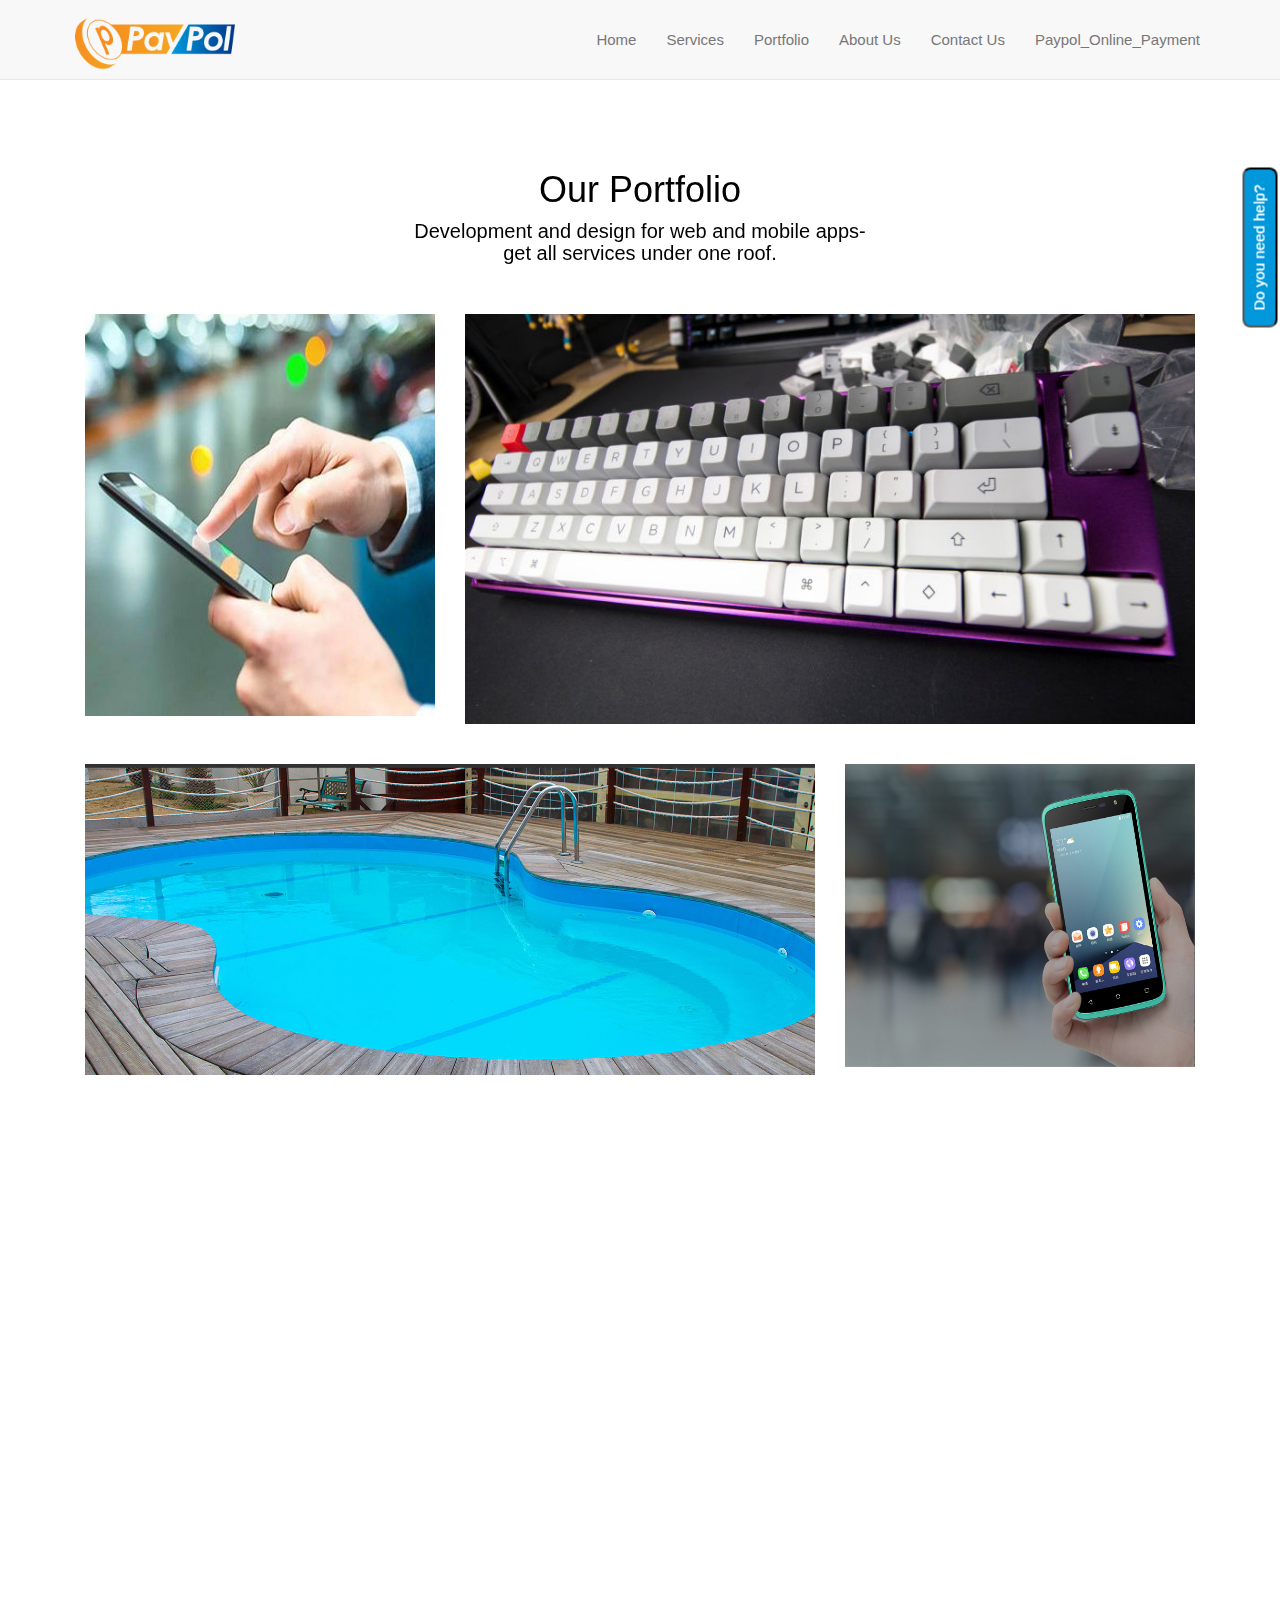
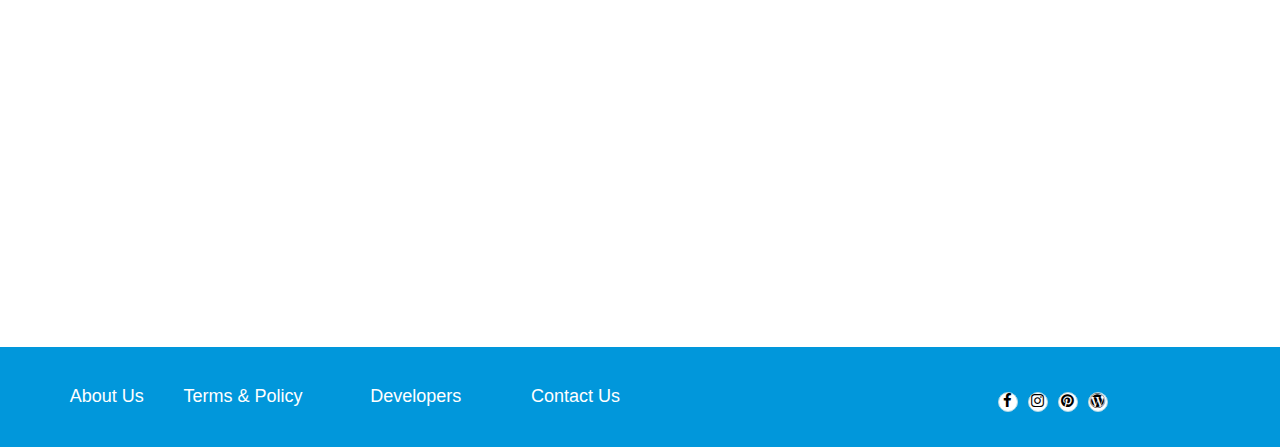
<file: portfolio.html>
<!DOCTYPE html>
<html lang="en">
<head>
    <meta charset="UTF-8">
    <meta name="viewport" content="width=device-width, initial-scale=1.0">
    <meta http-equiv="X-UA-Compatible" content="ie=edge">
    <link rel="stylesheet" href="css/bootstrap.min.css">
    <link rel="script" href="js/bootstrap.min.js">
    <link rel="stylesheet" href="css/bootstrap-grid.css">
    <link rel="stylesheet" href="font/font-awesome.css">
    <link rel="stylesheet" href="font/font-awesome.min.css">
    <link rel="stylesheet" href="pstyle.css">
    <script src="https://ajax.googleapis.com/ajax/libs/jquery/3.3.1/jquery.min.js"></script>
    <script src="https://maxcdn.bootstrapcdn.com/bootstrap/3.3.7/js/bootstrap.min.js"></script>
    <link rel="stylesheet" href="fade/css/styles.css">
    <link rel="stylesheet" href="fade/dist/aos.css">
    <link rel="stylesheet" href="https://www.w3schools.com/w3css/4/w3.css">
    <link rel="stylesheet" href="https://cdnjs.cloudflare.com/ajax/libs/font-awesome/4.7.0/css/font-awesome.min.css">
    <title>Document</title>
    <script>
        $(document).ready(function() {
      $('#vert').val('e\nd\ni\nt');   
    });
        </script>
</head>
<body>
    
  <!-- navbar area -->
  
    
  <nav class="navbar navbar-default navbar-fixed-top">
    <div class="container-fluid">
      <div class="navbar-header">
        <button type="button" class="navbar-toggle" data-toggle="collapse" data-target="#myNavbar">
          <span class="icon-bar"></span>
          <span class="icon-bar"></span>
          <span class="icon-bar"></span>                        
        </button>
        <a class="navbar-brand" href="#"><div class="container-n"><img src="images/Logo.png" alt=""></div></a>
      </div>
      <div class="collapse navbar-collapse" id="myNavbar">
        <ul class="nav navbar-nav navbar-right">
          <li><a href="index.html">Home</a></li>
                <li><a href="service.html">Services</a></li>
                <li><a href="portfolio.html">Portfolio</a></li>
                <li><a href="about.html">About Us</a></li>
                <li><a href="contact.html">Contact Us</a></li>
                <li><a href="http://paypol.af/">Paypol_Online_Payment</a></li>
        </ul>
      </div>
    </div>
  </nav>
      
      
<!-- portfolio -->

        <div class="container" style="margin-top:100px;padding-bottom:60px;">
            <!-- heading -->
            <div class="col-xs-1">
                    <a href="#"><input type="button" value="Do you need help?" id="rotate"></a>
                </div>
            <div class="row" style="margin-top:60px;color:black">
                <div class="col-sx-12 col-sm-12 col-md-12 col-lg-12 text-center">
                        <div data-aos="zoom-in-up" data-aos-duration="900" data-aos-delay="60" data-aos-easing="linear"> 
                <h1>Our Portfolio</h1>
                <h4>Development and design for web and mobile apps- <br> get all services under one roof.</h4>
                </div>
                </div>
            </div>
            <!-- Gallery -->
            <div class="row ">
                <div class="col-sx-12 col-sm-4 col-md-4 col-lg-4">
                        <div data-aos="fade-right" data-aos-duration="900" data-aos-delay="60" data-aos-easing="linear"> 
                            <div class="container6">
                            <img src="images/mb.jpg" style="height:402px" class="gimg gimg1" alt="">
                    <div class="overlay">
                        <div class="text">product features
                        </div>
                    </div>
                    </div>
                </div>
                </div>
            
                <div class="col-sx-12 col-sm-8 col-md-8 col-lg-8">
                        <div data-aos="fade-left" data-aos-duration="900" data-aos-delay="60" data-aos-easing="linear"> 
                                <div class="container6">
                    <img src="images/key.jpg"  class="gimg" alt="">
                    <div class="overlay">
                            <div class="text">product features
                            </div>
                        </div>
                        </div>
                    </div>
                </div>
            </div>

            <div class="row">
                    <div class="col-sx-12 col-sm-8 col-md-8 col-lg-8">
                            <div data-aos="fade-right" data-aos-duration="900" data-aos-delay="60" data-aos-easing="linear"> 
                                    <div class="container6">
                        <img src="images/sp.jpg"  class="gimg" alt="">
                        <div class="overlay">
                                <div class="text">product features
                                </div>
                            </div>
                            </div>
                    </div>
                    </div>
               
                    <div class="col-sx-12 col-sm-4 col-md-4 col-lg-4">
                            <div data-aos="fade-left" data-aos-duration="900" data-aos-delay="60" data-aos-easing="linear"> 
                                    <div class="container6">
                        <img src="images/mb1.jpg" style="height:303px" class="gimg" alt="">
                        <div class="overlay">
                                <div class="text">product features
                                </div>
                            </div>
                            </div>
                        </div>
                </div>
            </div>

                <div class="row">
                        <div class="col-sx-12 col-sm-4 col-md-4 col-lg-4">
                                <div data-aos="fade-right" data-aos-duration="900" data-aos-delay="60" data-aos-easing="linear">
                                        <div class="container6">
                            <img src="images/com.jpg" style="height:470px" class="gimg" alt="">
                            <div class="overlay">
                                    <div class="text">product features
                                    </div>
                                </div>
                                </div>
                                </div>
                            </div> 
                        <div class="col-sx-12 col-sm-8 col-md-8 col-lg-8">
                                <div data-aos="fade-left" data-aos-duration="900" data-aos-delay="60" data-aos-easing="linear"> 
                                        <div class="container6">
                            <img src="images/doc.jpg"  class="gimg" alt="">
                            <div class="overlay">
                                    <div class="text">product features
                                    </div>
                                </div>
                                </div>
                        </div>
                        </div>
                   
                </div>
                <div class="row">
                    <div class="col-sx-12 col-sm-12 col-md-12 col-lg-12 text-center">
                            <div data-aos="flip-right" data-aos-duration="900" data-aos-delay="60" data-aos-easing="linear">
                        <div class="btn btn-group-vertical"> 
                           <button class="btn btn-default btn-lg pbtn "><a href="contact.html"  style="color:blue;">Start a project with paypol</a></button> 
                           <button class="btn btn-primary btn-lg pbtn"><a href="contact.html"> Hire us</a></button>
                        </div>
                        </div>
                    </div>
                </div>
        </div>

<!-- footer -->
<div id="footer1">
    <div class="row">
      <div class="col-xs-12 col-sm-9 col-md-9 col-lg-9">
        <div class="col-xs-12 col-sm-2 col-md-2 col-lg-2 text-right">
          <a href="#"><h5>About Us</h5></a>
        </div>
        <div class="col-xs-12 col-sm-2 col-md-2 col-lg-2 text-right">
            <a href="#"><h5>Terms & Policy</h5></a>
        </div>
        <div class="col-xs-12 col-sm-2 col-md-2 col-lg-2 text-right">
            <a href="#"><h5>Developers</h5></a>
        </div>
        <div class="col-xs-12 col-sm-2 col-md-2 col-lg-2 text-right">
            <a href="contact.html"><h5>Contact Us</h5></a>
        </div>
      </div>

      <!-- icons -->
      <div class="col-xs-12 col-sm-3 col-md-3 col-lg-3">
            <div class="col-xs-12 col-sm-1 col-md-1 col-lg-1 text-center">
              <a href="https://www.facebook.com/paypolsoftwaredevelopment/?modal=admin_todo_tour"><span class="fa fa-facebook ficon"></span></a>
            </div>
    
            <div class="col-xs-12 col-sm-1 col-md-1 col-lg-1 text-center">
              <a href="https://www.instagram.com/paypolsoftware/"><span class="fa fa-instagram ficon"></span></a>
            </div>
            <div class="col-xs-12 col-sm-1 col-md-1 col-lg-1 text-center">
                <a href="https://www.pinterest.com/paypolsoftwaredevelopment/"><span class="fa fa-pinterest ficon"></span></a>
            </div>
            <div class="col-xs-12 col-sm-1 col-md-1 col-lg-1 text-center">
                <a href="https://wordpress.com/stats/day/paypolsoftwaredevelopments.wordpress.com"><span class="fa fa-wordpress ficon"></span></a>
            </div>

      </div>
    </div>
  </div>


  <script src="fade/dist/aos.js"></script>
    <script>
      AOS.init({
        easing: 'ease-in-out-sine'
      });
    </script>
</body>
</html>
</file>
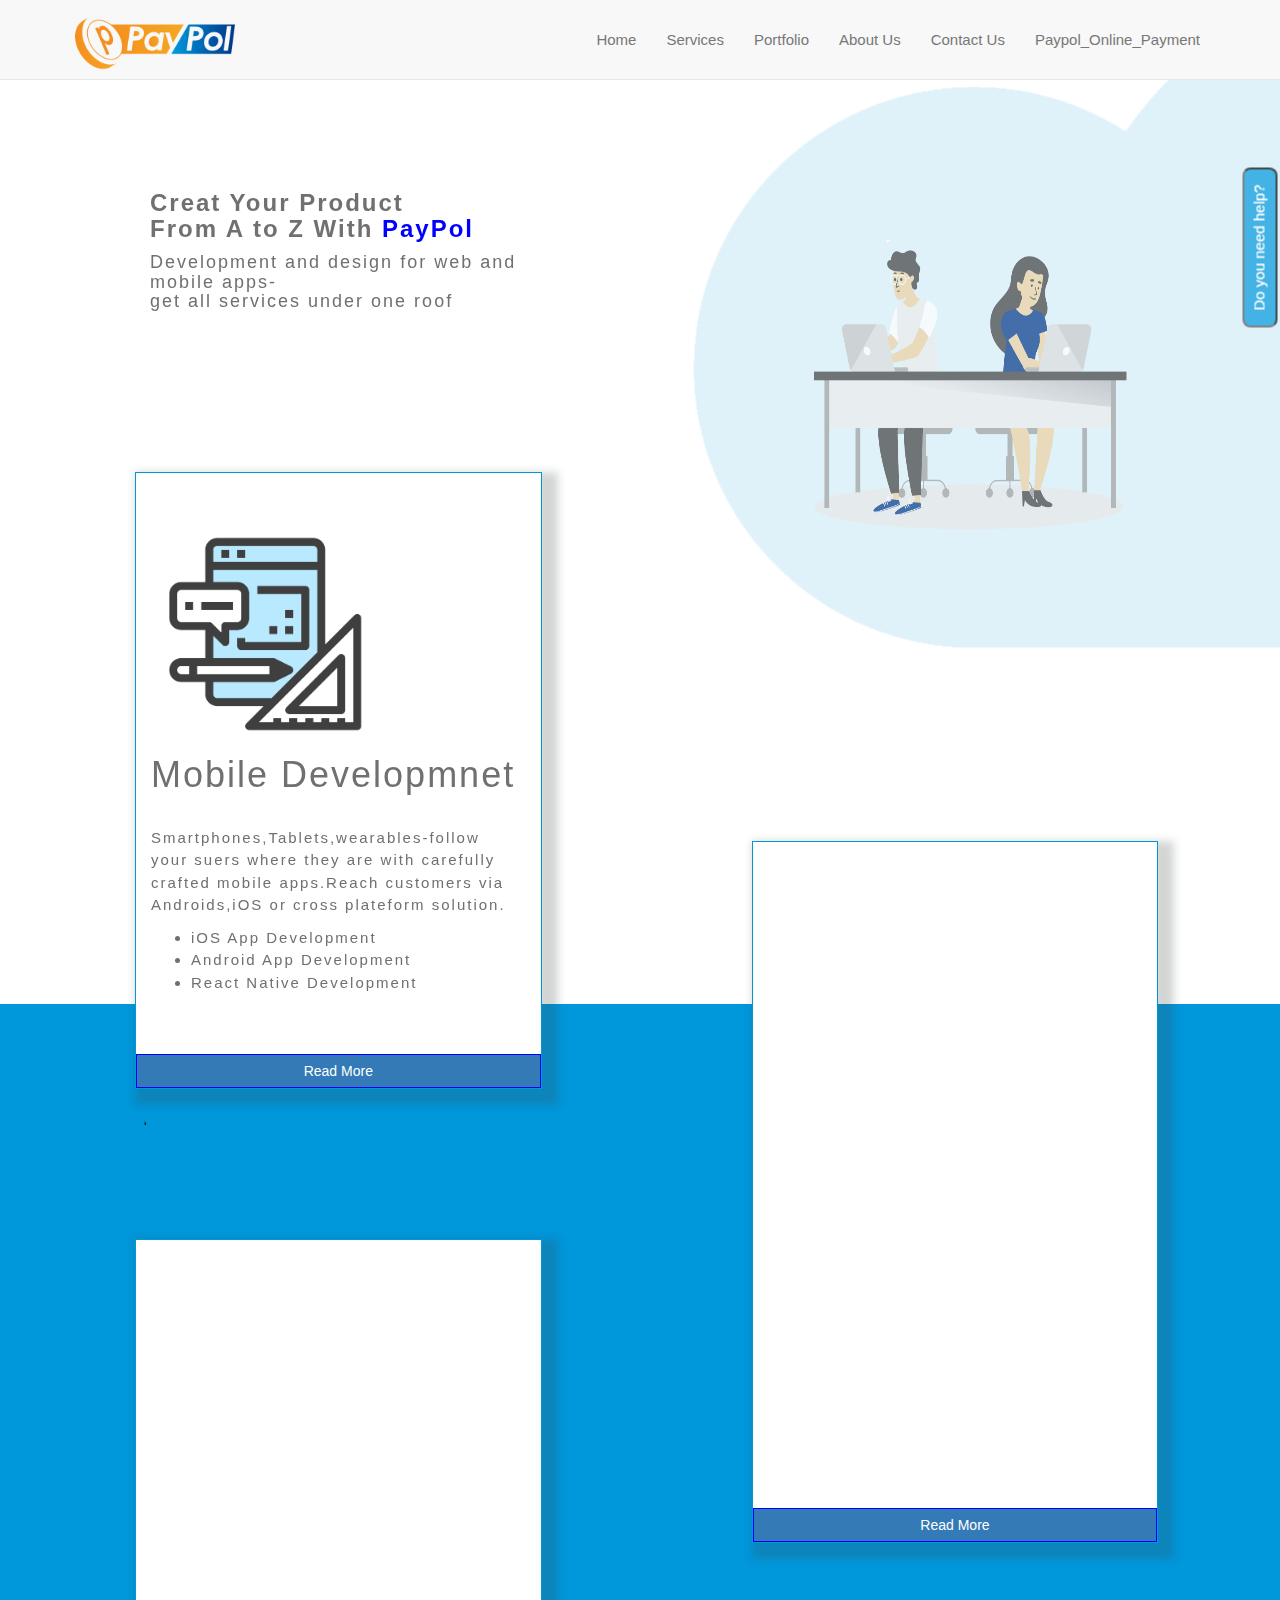
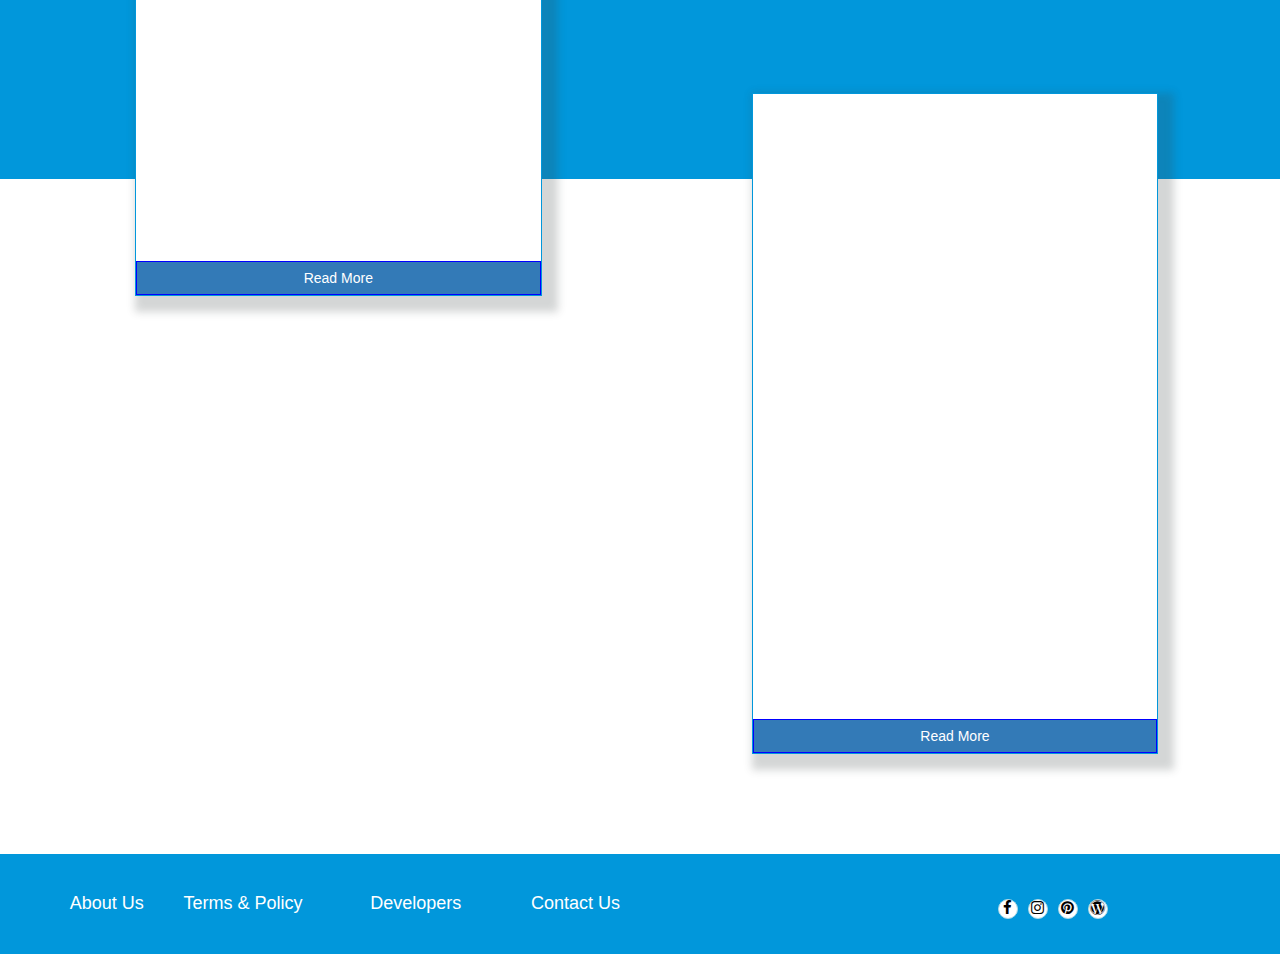
<file: service.html>
<!DOCTYPE html>
<html lang="en">
<head>
    <meta charset="UTF-8">
    <meta name="viewport" content="width=device-width, initial-scale=1.0">
    <meta http-equiv="X-UA-Compatible" content="ie=edge">
    <link rel="stylesheet" href="css/bootstrap.min.css">
    <link rel="script" href="js/bootstrap.min.js">
    <link rel="stylesheet" href="css/bootstrap-grid.css">
    <link rel="stylesheet" href="font/font-awesome.css">
    <link rel="stylesheet" href="font/font-awesome.min.css">
    <link rel="stylesheet" href="sstyle.css">
    <script src="https://ajax.googleapis.com/ajax/libs/jquery/3.3.1/jquery.min.js"></script>
    <script src="https://maxcdn.bootstrapcdn.com/bootstrap/3.3.7/js/bootstrap.min.js"></script>
    <link rel="stylesheet" href="fade/css/styles.css">
    <link rel="stylesheet" href="fade/dist/aos.css">
    <link rel="stylesheet" href="https://www.w3schools.com/w3css/4/w3.css">
    <link rel="stylesheet" href="https://cdnjs.cloudflare.com/ajax/libs/font-awesome/4.7.0/css/font-awesome.min.css">
    <title>Document</title>
    <script>
        $(document).ready(function() {
      $('#vert').val('e\nd\ni\nt');   
    });
        </script>
</head>
<body>
    
  <!-- navbar area -->
  
    
  <nav class="navbar navbar-default navbar-fixed-top">
    <div class="container-fluid">
      <div class="navbar-header">
        <button type="button" class="navbar-toggle" data-toggle="collapse" data-target="#myNavbar">
          <span class="icon-bar"></span>
          <span class="icon-bar"></span>
          <span class="icon-bar"></span>                        
        </button>
        <a class="navbar-brand" href="#"><div class="container-n"><img src="images/Logo.png" alt=""></div></a>
      </div>
      <div class="collapse navbar-collapse" id="myNavbar">
        <ul class="nav navbar-nav navbar-right">
          <li><a href="index.html">Home</a></li>
                <li><a href="service.html">Services</a></li>
                <li><a href="portfolio.html">Portfolio</a></li>
                <li><a href="about.html">About Us</a></li>
                <li><a href="contact.html">Contact Us</a></li>
                <li><a href="http://paypol.af/">Paypol_Online_Payment</a></li>
        </ul>
      </div>
    </div>
  </nav>
      
<!-- services -->


<!-- <div class="container"> -->
    <!-- common row -->
    
    <div class="row" id="bgblue" style="margin-top:140px;">
        <!-- first column -->
       
        <div class="col-xs-12 col-sm-4 col-md-4 col-lg-4 marg">
            <!-- middle row -->
        
         <div class="row">
         <div class="col-xs-12 col-sm-12 col-md-12 col-lg-12 txt">
          <div data-aos="fade-right" data-aos-duration="900" data-aos-delay="60" data-aos-easing="linear">
            <h3><b>Creat Your Product<br> From A to Z With <span style="color:blue">PayPol</span></b></h3>
            <h5>Development and design for web and mobile apps- <br> get all services under one roof</h5>
          </div>
         </div>
        </div>
         <!-- end -->

             <!-- middle row -->
             <div class="row box">
                    <div class="col-xs-12 col-sm-12 col-md-12 col-lg-12 txt">
                     <div data-aos="fade-right" data-aos-duration="900" data-aos-delay="60" data-aos-easing="linear">
                       <img src="images/Mobile Development.png" style="width:60%;height:auto;margin-top:10px;" alt=""><br>
                       <h1>Mobile Developmnet</h1><br>
                       <p>Smartphones,Tablets,wearables-follow<br> your suers where they are with carefully<br> crafted
                        mobile apps.Reach customers via <br> Androids,iOS or cross plateform solution.
                       </p>
                       <ul class="list">
                            <li class="list-item">iOS App Development</li>
                            <li class="list-item">Android App Development</li>
                            <li class="list-item">React Native Development</li>
                        </ul>
                     </div>
                    </div>
                    <button class="btn btn-primary bnt-lg">Read More</button>
                   </div>
             <!-- end -->

              <!-- middle row -->
              <div class="row box">
                    <div class="col-xs-12 col-sm-12 col-md-12 col-lg-12 txt">
                     <div data-aos="fade-right" data-aos-duration="900" data-aos-delay="60" data-aos-easing="linear">
                       <img src="images/Database Development.png" style="width:60%;height:auto;margin-top:10px;" alt=""><br>
                       <h1>Database Developmnet</h1><br>
                       <p>Smartphones,Tablets,wearables-follow<br> your suers where they are with carefully<br> crafted
                        mobile apps.Reach customers via <br> Androids,iOS or cross plateform solution.
                       </p>
                       <ul class="list">
                            <li class="list-item">iOS App Development</li>
                            <li class="list-item">Android App Development</li>
                            <li class="list-item">React Native Development</li>
                        </ul>
                     </div>
                    </div>
                    <button class="btn btn-primary bnt-lg">Read More</button>
                </div>
             <!-- end -->
             <div class="row">
             <div class="col-sx-12 col-sm-12 col-md-12 col-lg-12 text-center">
                    <div data-aos="flip-right" data-aos-duration="900" data-aos-delay="60" data-aos-easing="linear">
                
                      <a href="contact.html"  style="color:blue;"><button class="btn btn-default btn-lg pbtn btn-block ">Start a project with paypol</button> </a>
                      <a href="contact.html"><button class="btn btn-primary btn-lg pbtn btn-block" style="margin-top:10px;"> Hire us</button></a>
              
                </div>
            </div>
            </div>

        </div>
        
        

        <div class="col-xs-12 col-sm-4 col-md-4 col-lg-4 marg" style="margin-left:180px">
          <div class="row" id="cloud">
            <div class="col-xs-12 col-sm-12 col-md-12 col-lg-12 cimg">      
              <div data-aos="fade-left" data-aos-duration="900" data-aos-delay="60" data-aos-easing="linear">
               <img src="images/Services Charecter.png" alt="">
              </div>
            </div>
            <div class="col-xs-1">
                    <a href="#"><input type="button" value="Do you need help?" id="rotate"></a>
                </div>
          </div>
          <!-- end -->

           <!-- middle row -->
           <div class="row box" style="margin-top:300px;">
                <div class="col-xs-12 col-sm-12 col-md-12 col-lg-12 txt">
                 <div data-aos="fade-left" data-aos-duration="900" data-aos-delay="60" data-aos-easing="linear">
                   <img src="images/Software Development.png" style="width:60%;height:auto;margin-top:10px;" alt=""><br>
                   <h1>Software Developmnet</h1><br>
                   <p>Great code deserves an equally stunning<br> visual representation and this is what we<br>
                    deliver.Our product design team <br>combines beautiful interfaces with <br> captivating user experience.
                   </p>
                   <ul class="list">
                        <li class="list-item">User Experience Design</li>
                        <li class="list-item">Web & Mobile Interface Design</li>
                        <li class="list-item">Google Design Sprint</li>
                        <li class="list-item">Motion Design</li>
                    </ul>
                 </div>
                </div>
                <button class="btn btn-primary bnt-lg">Read More</button>
            </div>
         <!-- end -->

          <!-- middle row -->
          <div class="row box">
                <div class="col-xs-12 col-sm-12 col-md-12 col-lg-12 txt">
                 <div data-aos="fade-left" data-aos-duration="900" data-aos-delay="60" data-aos-easing="linear">
                   <img src="images/Web Development.png" style="width:60%;height:auto;margin-top:10px;" alt=""><br>
                   <h1>Web Developmnet</h1><br>
                   <p>Great code deserves an equally stunning<br> visual representation and this is what we<br>
                    deliver.Our product design team <br>combines beautiful interfaces with <br> captivating user experience.
                   </p>
                   <ul class="list">
                        <li class="list-item">User Experience Design</li>
                        <li class="list-item">Web & Mobile Interface Design</li>
                        <li class="list-item">Google Design Sprint</li>
                        <li class="list-item">Motion Design</li>
                    </ul>
                 </div>
                </div>
                <button class="btn btn-primary bnt-lg">Read More</button>
            </div>
         <!-- end -->

        </div>
    </div>



<!-- footer -->
<div id="footer1">
    <div class="row">
      <div class="col-xs-12 col-sm-9 col-md-9 col-lg-9">
        <div class="col-xs-12 col-sm-2 col-md-2 col-lg-2 text-right">
          <a href="#"><h5>About Us</h5></a>
        </div>
        <div class="col-xs-12 col-sm-2 col-md-2 col-lg-2 text-right">
            <a href="#"><h5>Terms & Policy</h5></a>
        </div>
        <div class="col-xs-12 col-sm-2 col-md-2 col-lg-2 text-right">
            <a href="#"><h5>Developers</h5></a>
        </div>
        <div class="col-xs-12 col-sm-2 col-md-2 col-lg-2 text-right">
            <a href="contact.html"><h5>Contact Us</h5></a>
        </div>
      </div>

      <!-- icons -->
      <div class="col-xs-12 col-sm-3 col-md-3 col-lg-3">
          <div class="col-xs-12 col-sm-1 col-md-1 col-lg-1 text-center">
            <a href="https://www.facebook.com/paypolsoftwaredevelopment/?modal=admin_todo_tour"><span class="fa fa-facebook ficon"></span></a>
          </div>
  
          <div class="col-xs-12 col-sm-1 col-md-1 col-lg-1 text-center">
            <a href="https://www.instagram.com/paypolsoftware/"><span class="fa fa-instagram ficon"></span></a>
          </div>
          <div class="col-xs-12 col-sm-1 col-md-1 col-lg-1 text-center">
              <a href="https://www.pinterest.com/paypolsoftwaredevelopment/"><span class="fa fa-pinterest ficon"></span></a>
          </div>
          <div class="col-xs-12 col-sm-1 col-md-1 col-lg-1 text-center">
              <a href="https://wordpress.com/stats/day/paypolsoftwaredevelopments.wordpress.com"><span class="fa fa-wordpress ficon"></span></a>
          </div>

      </div>
    </div>
  </div>


  <script src="fade/dist/aos.js"></script>
    <script>
      AOS.init({
        easing: 'ease-in-out-sine'
      });
    </script>
</body>
</html>
</file>
<file: style.css>
/* navbara */


.container-n  img{
width: 160px;
height: 55px;
margin-left: 60px;
}
.navbar{
  height:80px;
}
.navbar ul{
  margin-top: 15px;
  margin-right: 50px;
}
.navbar ul li a:hover{
  text-decoration: blue underline;
}

/* body */

body{
  font-family: Arial, Helvetica, sans-serif;
  margin: 0;
  padding: 0;
  background-image: url("images/Cloud1.png");
  background-repeat: no-repeat;
  /* background-size: 1000px 570px; */
  background-position-x: 600px;
  background-position-y: -390px;
}
.bgcloud{
  background-image: url("images/Cloud.png");
  background-repeat: no-repeat;
  background-size: 930px 530px;
  background-position-x: -140px;
  background-position-y: -20px;
}
/* side button */
#rotate{
    position: fixed;
    top: 230px;
    right: -60px;
    width:160px;height:35px;
    transform:rotate(270deg);
    -ms-transform:rotate(270deg); /* IE 9 */
    -moz-transform:rotate(270deg); /* Firefox */
    -webkit-transform:rotate(270deg); /* Safari and Chrome */
    -o-transform:rotate(270deg); /* Opera */}
      
  
  input{
    cursor:pointer;
    min-height:30px;
    position:relative;
    border-radius: 8px;
    padding: 4px 8px;margin-right:0px;
      
    font-size:12px;
    font-variant:small-caps;
    color: #fff;
    text-shadow: 0 0 0;
    outline: 0;
    background:#0197DB
  }
  
  input:hover{box-shadow:0px 0px 4px #fff;}
  input:active{top:1px;}
  

  /* Team */

  #team-container{
    min-width: 100%;
    min-height:660px;
    background-color:#0197DB;
    margin-bottom:-30px;
    animation: cchange 4s infinite;
  }
  @keyframes cchange{
    0%{background-color: #0197DB;}
    25%{background-color: rgb(99, 101, 211);}
    50%{background-color: rgb(106, 83, 172);}
    0%{background-color: #0197DB;}
  }

  /* footer */

  #footer1{
    min-width: 100%;
    min-height:100px;
    background-color:#0197DB;
    margin-top: 0px;
  }
  #footer1  h5{
    margin-top: 40px;
    color: #fff
  }
  #footer1 a{
    text-decoration: none;
  }

  .ficon{
    margin-top: 45px;
    border: 1px solid lightblue;
    border-radius: 50%;
    background-color: #fff;
    margin-right: 0;
    width:20px;
    height: 20px;
    padding: 0;
    color: black
  }
</file>
<file: astyle.css>
body,html{
  height: 100%;
  margin: 0;
  font-size: 16px;
  font-family: arial , helvetica, sans-serif;
  font-weight: 400;
  line-height: 1.8;
  color: #666;
}

/* navbar */
.container-n  img{
  width: 160px;
  height: 55px;
  margin-left: 60px;
  }
  nav{
    height:80px;
  }
  .navbar ul{
    margin-top: 15px;
    margin-right: 50px;
  }
  .navbar ul li a:hover{
    text-decoration: blue underline;
  }

  /* parallax */

.pimg1,.pimg2,.pimg3{
  position: relative;
  background-size: contain;
  background-position: center;
  background-repeat: no-repeat;
  opacity: 1;
  background-attachment: fixed;
  width: 100%;
  height: 100;
}

.pimg1{
  background-image: url("images/pimg1.jpg");
  height:45%;
}

.pimg2{
  background-image: url("images/vm.png");
  min-height: 400px;
}
.pimg3{
  background-image: url("images/pimg3.jpg");
  min-height: 500px;
  width: 100%;
}

.section{
  text-align: center;
  padding: 50px 80px;
  justify-content: center;
}
.section h2{
  color: green;
}

.ptext{
  position: absolute;
  top: 50%;
  width: 100%;
  text-align: center;
  text-transform: uppercase;
  letter-spacing: 8px;
  font-size: 17px;
}
.ptext .border{
  background-color:#0197DB;
  color: #fff;
  padding: 8px;
}
@media(max-width:700px) {
  .pimg1,.pimg2, .pimg3{
    background-attachment: scroll;
  }
}

/* footer */
 /* footer */

 #footer1{
  min-width: 100%;
  min-height:100px;
  background-color:#0197DB;
  margin-top: 0px;
}
#footer1  h5{
  margin-top: 40px;
  color: #fff
}
#footer1 a{
  text-decoration: none;
}

.ficon{
  margin-top: 45px;
  border: 1px solid lightblue;
  border-radius: 50%;
  background-color: #fff;
  margin-right: 0;
  width:20px;
  height: 20px;
  padding: 0;
  color: black
}
</file>
<file: cstyle.css>
body{
    margin: 0;
    padding: 0;
    font-family: Arial, Helvetica, sans-serif;
}
.container-n  img{
  width: 160px;
  height: 55px;
  margin-left: 60px;
  }
  nav{
    height:80px;
  }
  .navbar ul{
    margin-top: 15px;
    margin-right: 50px;
  }
  .navbar ul li a:hover{
    text-decoration: blue underline;
  }

  #rotate{
    position: fixed;
    top: 230px;
    right: -60px;
    width:160px;height:35px;
    transform:rotate(270deg);
    -ms-transform:rotate(270deg); /* IE 9 */
    -moz-transform:rotate(270deg); /* Firefox */
    -webkit-transform:rotate(270deg); /* Safari and Chrome */
    -o-transform:rotate(270deg); /* Opera */}
      
  
  input{
    cursor:pointer;
    min-height:30px;
    position:relative;
    border-radius: 8px;
    padding: 4px 8px;margin-right:0px;
      
    font-size:12px;
    font-variant:small-caps;
    color: #fff;
    text-shadow: 0 0 0;
    outline: 0;
    background:#0197DB
  }
  
  input:hover{box-shadow:0px 0px 4px #fff;}
  input:active{top:1px;}

   /* footer */

   #footer1{
    min-width: 100%;
    min-height:100px;
    background-color:#0197DB;
    margin-top: 0px;
    margin-bottom: -30px;
  }
  #footer1  h5{
    margin-top: 40px;
    color: #fff
  }
  #footer1 a{
    text-decoration: none;
  }

.ficon{
  margin-top: 45px;
  border: 1px solid lightblue;
  border-radius: 50%;
  background-color: #fff;
  margin-right: 0;
  width:20px;
  height: 20px;
  padding: 0;
  color: black
}

/* contact */

#map{
  width: 100%;
  margin-top:10px;
  height: 460px;
}
.band h2{
  color: white;
  margin-left: 80px;
}
.band h4{
  color: white;
  margin-left: 80px;
}
.band{
background-color: blue;
margin-top: -40px;
height: 90px;
}
.form text,h2,h5{
    color: black
}
</file>
<file: pstyle.css>
body{
    margin: 0;
    padding: 0;
    font-family: Arial, Helvetica, sans-serif;
}
.container-n  img{
  width: 160px;
  height: 55px;
  margin-left: 60px;
  }
  nav{
    height:80px;
  }
  .navbar ul{
    margin-top: 15px;
    margin-right: 50px;
  }
  .navbar ul li a:hover{
    text-decoration: blue underline;
  }


  #rotate{
    position: fixed;
    top: 230px;
    right: -60px;
    width:160px;height:35px;
    transform:rotate(270deg);
    -ms-transform:rotate(270deg); /* IE 9 */
    -moz-transform:rotate(270deg); /* Firefox */
    -webkit-transform:rotate(270deg); /* Safari and Chrome */
    -o-transform:rotate(270deg); /* Opera */}
      
  
  input{
    cursor:pointer;
    min-height:30px;
    position:relative;
    border-radius: 8px;
    padding: 4px 8px;margin-right:0px;
      
    font-size:12px;
    font-variant:small-caps;
    color: #fff;
    text-shadow: 0 0 0;
    outline: 0;
    background:#0197DB
  }
  
  input:hover{box-shadow:0px 0px 4px #fff;}
  input:active{top:1px;}

   /* footer */

   #footer1{
    min-width: 100%;
    min-height:100px;
    background-color:#0197DB;
    margin-top: 0px;
    margin-bottom: -30px;
  }
  #footer1  h5{
    margin-top: 40px;
    color: #fff
  }
  #footer1 a{
    text-decoration: none;
  }

.ficon{
  margin-top: 45px;
  border: 1px solid lightblue;
  border-radius: 50%;
  background-color: #fff;
  margin-right: 0;
  width:20px;
  height: 20px;
  padding: 0;
  color: black
}

/* portfolio */
.gimg{
 width: 100%;
 min-height: 100%;
 overflow: visible
}
.row{
    margin-top: 40px;
    max-height: 500px;
}
.pbtn{
    border: 1px solid blue;
    border-radius: 5px;
    margin-top: 100px;
}
.pbtn a{
    text-decoration: none;
    color: white;
}
.container6 {
  position: relative;
  width: 100%;
}

gimg1 {
  display: block;
  width: 100%;
  height: auto;
}

.overlay {
  position: absolute;
  bottom: 0;
  left: 0;
  right: 0;
  background-color: white;
  overflow: hidden;
  width: 100%;
  height: 100%;
  transform: scale(0);
  transition: 1s ease;
}

.container6:hover .overlay {
  opacity: 0.5;
  transform: scale(1);
}

.text {
  color: blue;
  font-size: 20px;
  position: absolute;
  top: 50%;
  left: 50%;
  transform: translate(-50%, -50%);
  text-align: center;
}
</file>
<file: sstyle.css>
body{
    font-family: Arial, Helvetica, sans-serif;
    margin: 0;
    padding: 0;
    background-image: url("images/Cloud1.png");
    background-repeat: no-repeat;
    /* background-size: 1000px 570px; */
    background-position-x: 600px;
    background-position-y: -390px;
  }
  
  /* navbar */
  .container-n  img{
    width: 160px;
    height: 55px;
    margin-left: 60px;
    }
    nav{
      height:80px;
    }
    .navbar ul{
      margin-top: 15px;
      margin-right: 50px;
    }
    .navbar ul li a:hover{
      text-decoration: blue underline;
    }
 

  #rotate{
    position: fixed;
    top: 230px;
    right: -60px;
    width:160px;height:35px;
    transform:rotate(270deg);
    -ms-transform:rotate(270deg); /* IE 9 */
    -moz-transform:rotate(270deg); /* Firefox */
    -webkit-transform:rotate(270deg); /* Safari and Chrome */
    -o-transform:rotate(270deg); /* Opera */}
      
  
  input{
    cursor:pointer;
    min-height:30px;
    position:relative;
    border-radius: 8px;
    padding: 4px 8px;margin-right:0px;
      
    font-size:12px;
    font-variant:small-caps;
    color: #fff;
    text-shadow: 0 0 0;
    outline: 0;
    background:#0197DB
  }
  
  input:hover{box-shadow:0px 0px 4px #fff;}
  input:active{top:1px;}

   /* footer */

   #footer1{
    min-width: 100%;
    min-height:100px;
    background-color:#0197DB;
    margin-top: 100px;
    margin-bottom: -30px;
  }
  #footer1  h5{
    margin-top: 40px;
    color: #fff
  }
  #footer1 a{
    text-decoration: none;
  }

.ficon{
  margin-top: 45px;
  border: 1px solid lightblue;
  border-radius: 50%;
  background-color: #fff;
  margin-right: 0;
  width:20px;
  height: 20px;
  padding: 0;
  color: black
}


/* services */
.txt{
    color: #707070;
    width: 100%;
    margin-top: 40px;
    line-height: 1.5;
    letter-spacing: 2px;
}
.cimg img{
    width: 100%;
    min-height: 300px;
    margin-top: 100px;
}
.box{
    background-color: #fff;
    box-shadow: 8px 8px 8px 8px rgba(58, 68, 68, 0.219);
    margin-top: 150px;
    width:100%;
    padding: 0;
    overflow: hidden;
    border: 1px solid #0197DB
}
.btn{
    width: 100%;
    height: auto;
    border: 1px solid blue;
    border-radius: 0%;
    margin-top: 50px;
}
.pbtn{
    border: 1px solid blue;
    width:100%;
    margin-top: 190px;
}
.pbtn a{
    text-decoration: none;
    color: white;
}
.list li {
    list-style: disc blue;
}
#bgblue{
    background-image: url("images/blue.jpg") ;
    background-repeat: no-repeat;
    background-position-y: 60%; 
    background-size: 100% 35%;
    position:relative;
}
#cloud{
    /* background-image: url("images/cloud1.png"); */
    background-repeat: no-repeat;
    background-size: 650px 500px;
    opacity: 0.7;
    background-color: none;
}
.marg{
    margin-left: 150px;
}
</file>
<file: fade/css/styles.css>
body {
  font-family: Helvetica,Tahoma;
}

*,
*:before,
*:after {
  box-sizing: border-box;
}

.aos-all {
  width: 1000px;
  max-width: 98%;
  margin: 10vh auto 0 auto;
}

.aos-item {
  display: inline-block;
  float: left;
  width: 33.3333%;
  height: 300px;
  padding: 20px;
}

.aos-item__inner {
  position: relative;
  width: 100%;
  height: 100%;
  float: left;
  background: #1da4e2;
  line-height: 260px;
  text-align: center;
  color: #fff;
}

@media screen and (max-width: 800px) {
  .aos-item {
    width: 50%;
  }
}
</file>
